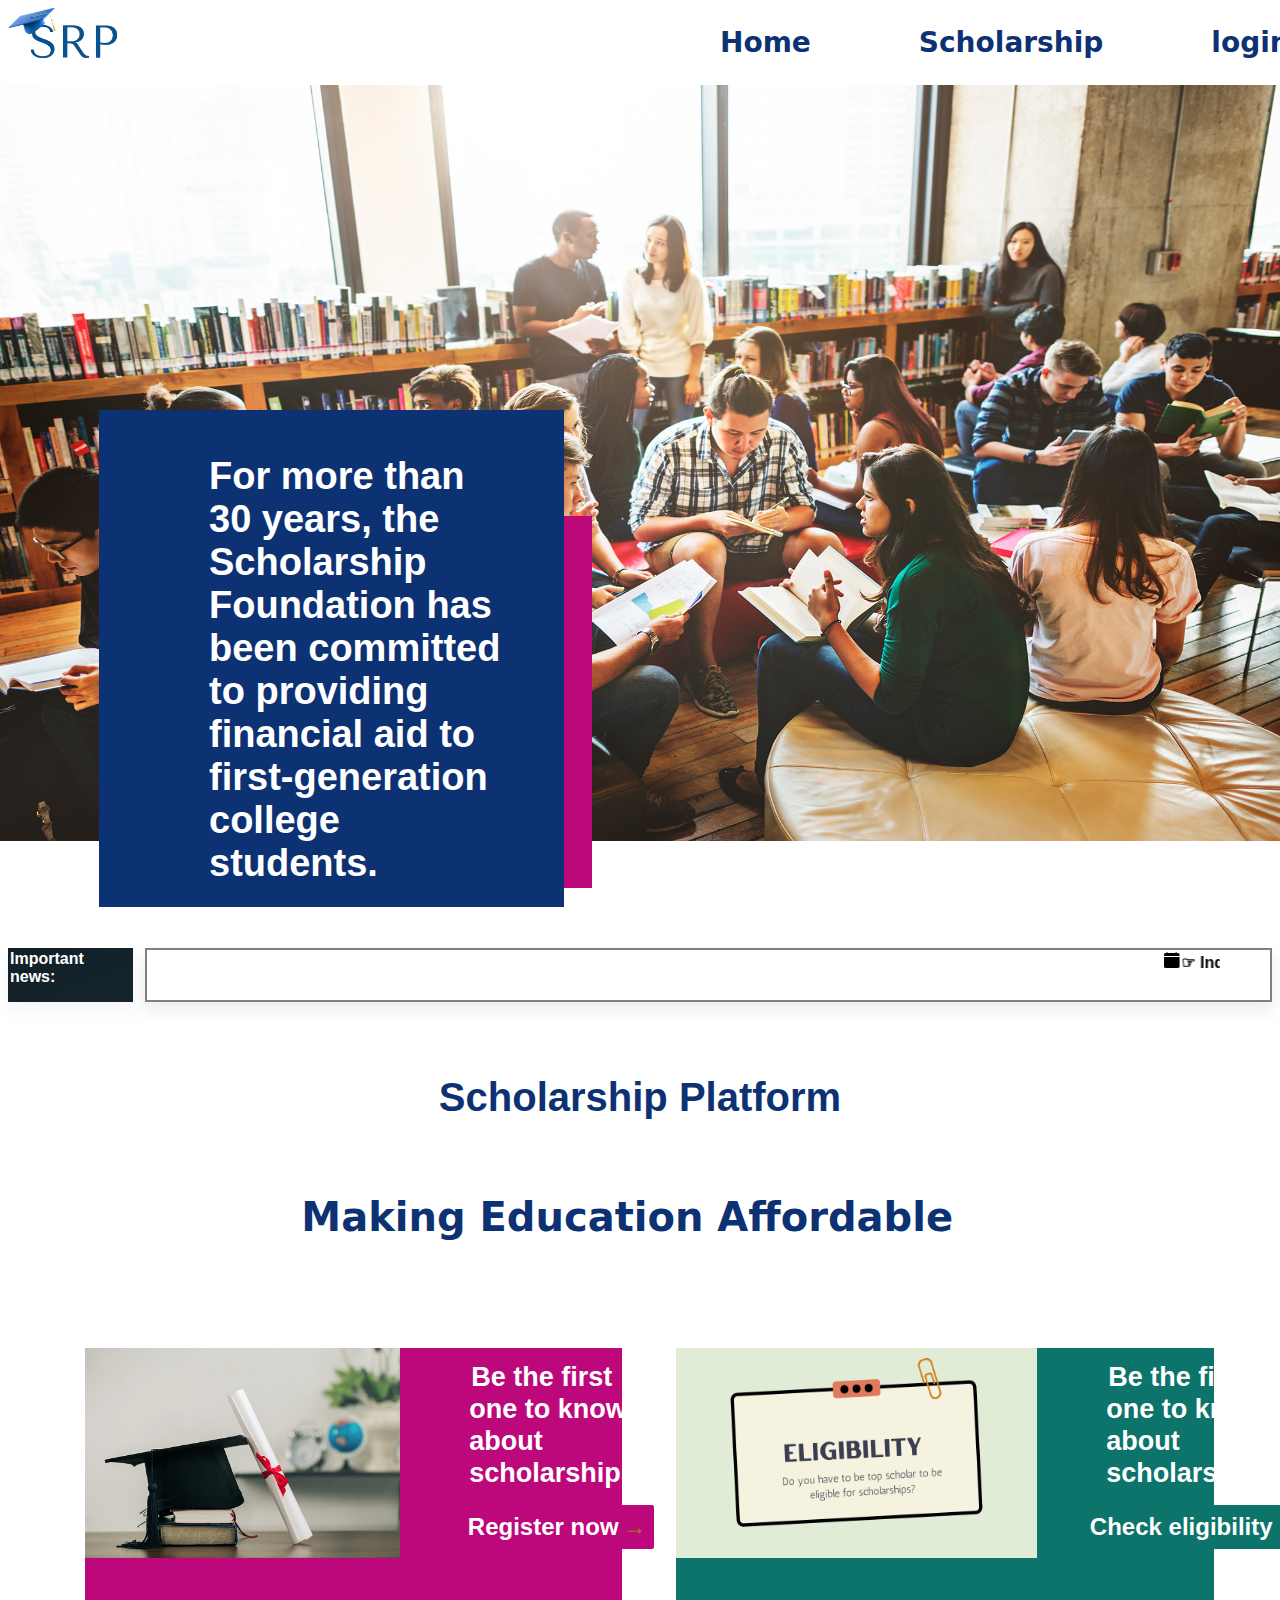
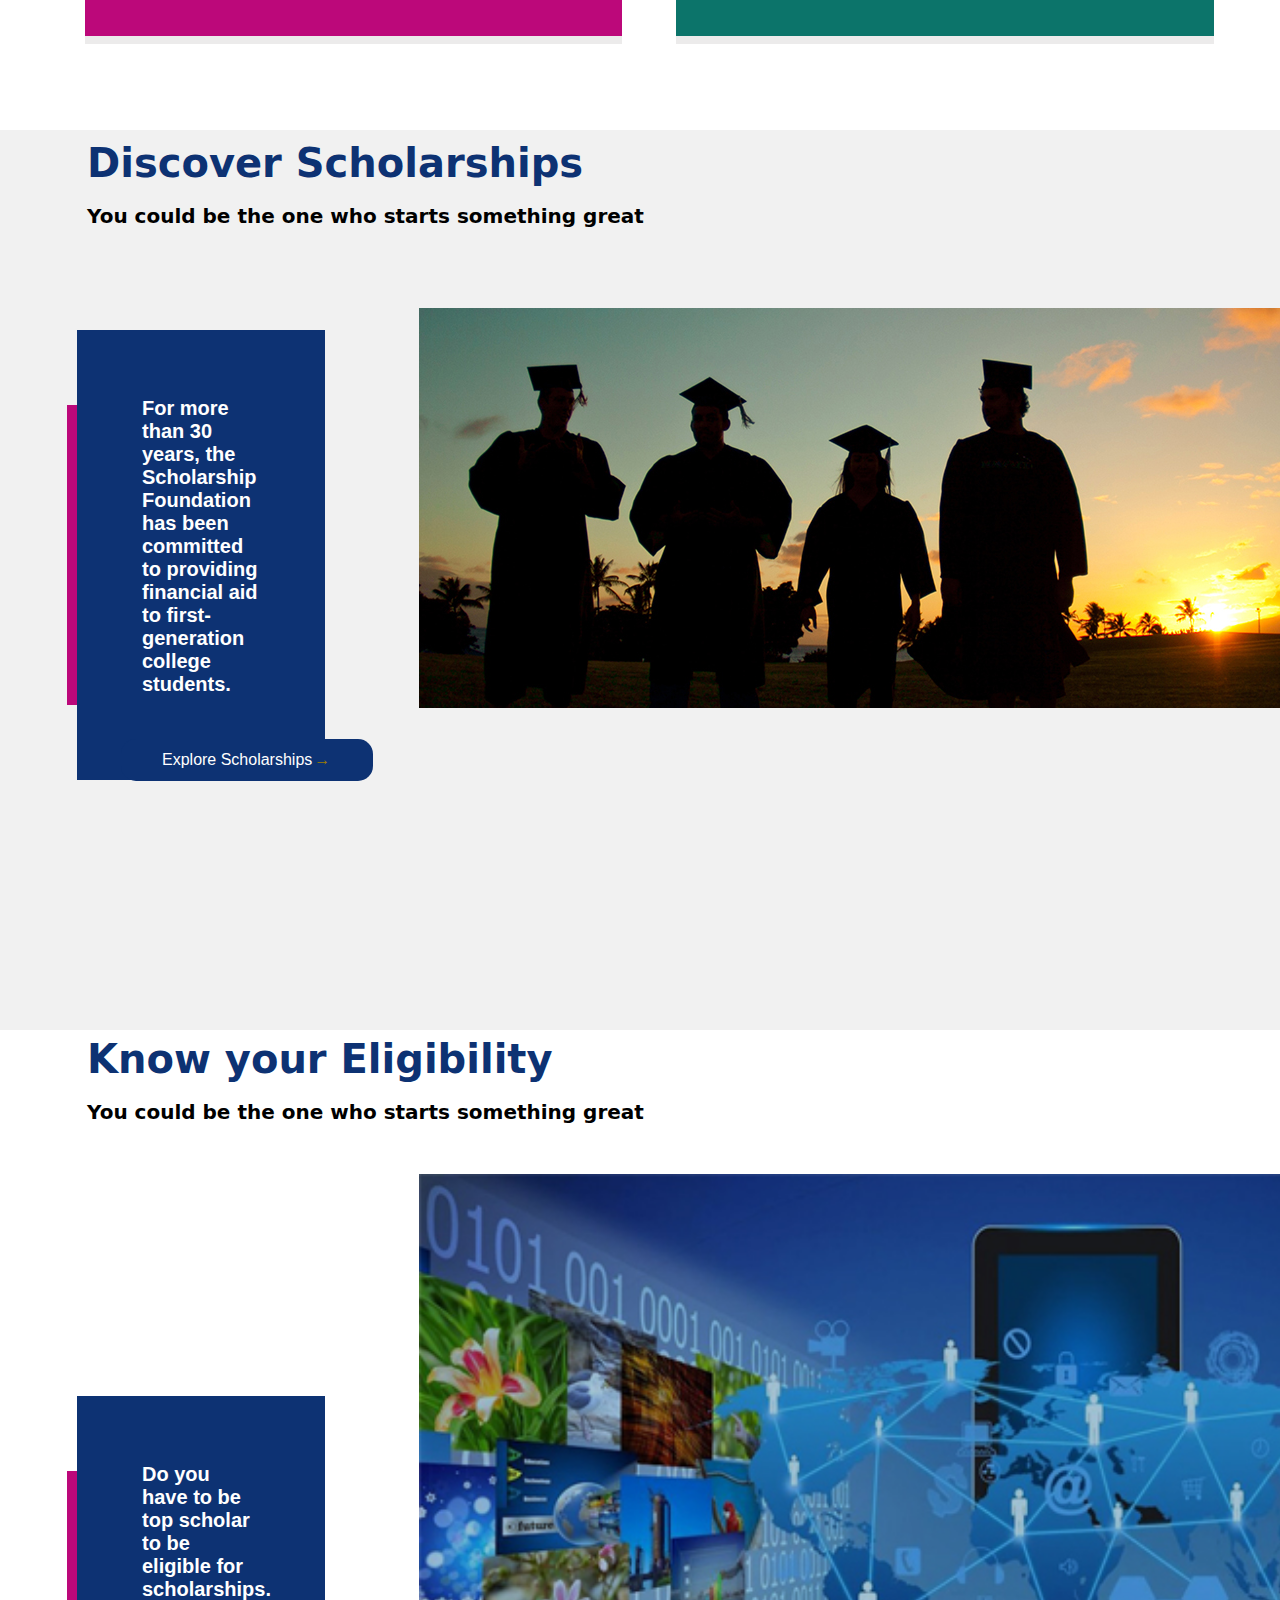
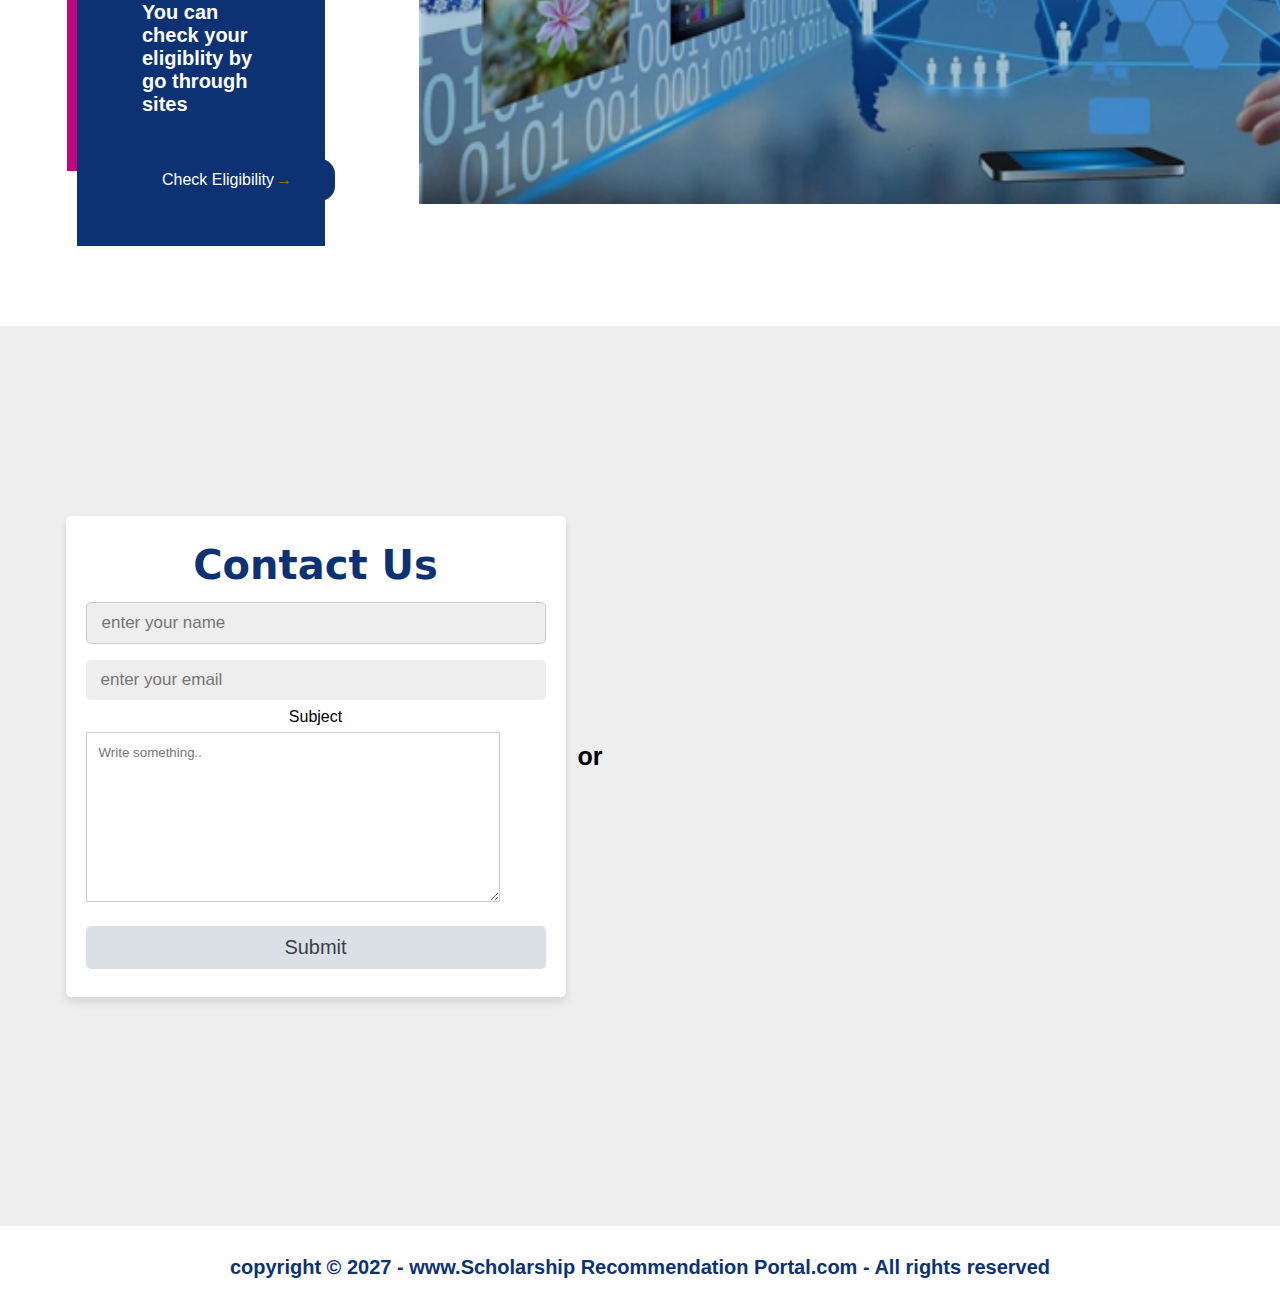
<file: index.html>
<!DOCTYPE html>
<html lang="en">
<head>
    <meta charset="UTF-8">
    <meta http-equiv="X-UA-Compatible" content="IE=edge">
    <meta name="viewport" content="width=device-width, initial-scale=1.0">
    <link rel="Stylesheet" href="menu page.css">
    <title>Scholarship Recommendation Portal.com</title>
</head>
<body>
   <!-- <div class="alert">
    <p id="blink" class="blink"><blink>
      <center><b>Important Alerts</b></center></blink>
  </p> -->

    
  <!-- <script>
      var blink = document.getElementById('blink');

      setInterval(function () {
          blink.style.opacity = 
          (blink.style.opacity == 0 ? 1 : 0);
      }, 1000); 
  </script> <marquee>
    <span class="close00" onclick="this.parentElement.style.display='none';">&times;</span> 
   
  </div></marquee>  -->
<nav class="navbar">
    <div class="logo">
      <img src="logomain.png"alt="logo"><p class="heading"></p></div>
    <ul class="navlist hide" id="Hide">
        <!-- <a href="javascript:void(0)" class="closebtn" onclick="closeNav()">&times;</a> -->
            <li><a class="ss" href="index.html"><h1 class="head">Home</h1></a>
            <li><div class="dropdown">
                <button class="dropbtn"><h1 class="head">Scholarship</h1> </button>
                <div class="dropdown-content">
                  <a href="scholarship.html">All Scholarships</a>
                  <a href="scholarship.html">Categories</a>
                  <a href="scholarship.html">National</a>
                  <a href="scholarship.html">Current class</a>
                  <a href="scholarship.html">International</a>
                  <a href="scholarship.html">Government</a>
                </div>
              </div> </li>
              <li><div class="dropdown">
                <button class="dropbtn"> <h1 class="head">login</h1></button>
                <div class="dropdown-content">
                  <a href="user page.html">User</a>
                  <a href="admin page.html">Admin</a>
                </div>
              </div> </li>
            <li><a href="Article.html"><h1 class="head">Article</h1></a></li>
            <!-- <li><a href="#Q&A">Q&A</a></li>  -->
            
            <!-- <li><a href="#Register">Register</a></li> -->
        </ul>
    </ul>
    <div id="myNav" class="overlay">
      
      <a href="javascript:void(0)" class="closebtn" onclick="closeNav()">&times;</a>
      <div class="overlay-content">
        <div class="logo1"><img src="logo.png"alt="logo">Education Grant Portal</div>
          <a class="ss" href="index.html"><h1 class="head">Home</h1></a>
          <a href="scholarship.html"><h1 class="head">All Scholarships</h1></a>
          <!-- <div class="dropdown">
                <button class="dropbtn">Scholarship </button>
                <div class="dropdown-content">
                  <a href="redirect">All Scholarships</a>
                  <a href="#">Categories</a>
                  <a href="#">State</a>
                  <a href="#">Current class</a>
                  <a href="#">International</a>
                  <a href="#">Government</a>
                </div>  -->
          <a href="register.html"><h1 class="head">Register</h1></a></li>
            <a href="login form.html"><h1 class="head">Login</h1></a>
            <a href="Article.html"><h1 class="head">Article</h1></a>
          </div>  
      </div>
    </div>
    <span class="span" style="font-size:30px;cursor:pointer" onclick="openNav()">&#9776; </span>
    
    <script>
    function openNav() {
      document.getElementById("myNav").style.display = "block";
      document.getElementById("mar").style.display = "none";
      document.getElementById("mar").style.height = "0px";
      document.getElementById("exp").style.display = "none";
      document.getElementById("scholar").style.display = "none";
      document.getElementById("con").style.display = "none";
      document.getElementById("for").style.display = "none";
      document.getElementById("las").style.display = "none";
      document.getElementById("cd").style.display = "none";
      
    }
    
    function closeNav() {
      document.getElementById("myNav").style.display = "none";
      document.getElementById("mar").style.display = "block";
      document.getElementById("exp").style.display = "block";
      document.getElementById("scholar").style.display = "block";
      document.getElementById("con").style.display = "block";
      document.getElementById("for").style.display = "block";
      document.getElementById("las").style.display = "block";
      document.getElementById("cd").style.display = "block";
    }
    </script>
</nav>

<section class="section">
<div class="maindes">

    <img class="mySlides" id="changer1" src="Homepage-banner-extra-large.jpg" style="width:100%"></div>
    <!-- <img class="mySlides" id="changer3" src="changer3.jpg" style="width:100%"> 
    <img class="mySlides" id="changer2" src="Scholarship.jpg" style="width:100%">
    <img class="mySlides" id="changer2" src="maxresdefault.jpg" style="width:100%"> -->

  <!-- <script>
    var myIndex = 0;
    open();
    function open() {
      var i;
      var x = document.getElementsByClassName("mySlides");
      for (i = 0; i < x.length; i++) {
         x[i].style.display = "none";
      }
      myIndex++;
      if (myIndex > x.length) {myIndex = 1}
      x[myIndex-1].style.display = "block";
      setTimeout(open, 3000);
    }
    </script> -->
    <div class="md">
    <div class="design">
      <div class="designin">
        <p class="para001"><br><h3>For more than 30 years, the  Scholarship Foundation has been committed to providing financial aid to first-generation college students.</h3>
      </div>
    </div>
    </div>
  </section>
    <article class="imp" id="ip" >
     
        <div class="news"><b>Important news:</b> </div>
        <div class="notice"><marquee id="mar" class="marque" width="100%" direction="left" height="100px">
          <svg xmlns="http://www.w3.org/2000/svg" width="16" height="16" fill="currentColor" class="bi bi-calendar-fill" viewBox="0 0 16 16">
            <path d="M3.5 0a.5.5 0 0 1 .5.5V1h8V.5a.5.5 0 0 1 1 0V1h1a2 2 0 0 1 2 2v11a2 2 0 0 1-2 2H2a2 2 0 0 1-2-2V5h16V4H0V3a2 2 0 0 1 2-2h1V.5a.5.5 0 0 1 .5-.5z"/>
          </svg><b class="mar">☞&nbsp;India Smiling Foundational Scholarship & Mentorship Programme <a href="https://www.colgate.com/en-in/smile-karo-aur-shuru-ho-jao/foundation-scholarship"><blink>click here</blink></a> <b>☞&nbsp;Here's your last chance to get your MBA and Engineering expenses covered with Ericsson Empowering Girl Scholarship Program 2022. Applications closing soon!!
            ☞&nbsp;Application deadline extended! HDFC Badhte Kadam Scholarship 2022-23 - Open for students of Class 11-12 | Undergraduate courses (general and professional) | competitive exam coaching
           </b></b></marquee></div>
    </article>
<section class="scholarship" id="scholar">
        <b class="txt1"><center><h1><b>Scholarship Platform</b></h1></center></b>
        <h3 class="edu"><Center><b><h1>Making Education Affordable</h1></b></Center></h3>
        <div class="join">
        <div class="scho1">
          <img class="image" id="c" src="register.jpg">
            <p class="txt"><b>Be the first one to know about scholarships</b></p>
            <div class="Button">
                <button type="button" class="btn" id="BTN" onclick="open1()"><a href="registration.html" class="reg"><b>Register now</b><b class="arrow">→</b></a></button>
<script>
  function open1(){
    document.getElementById("BTN").innerHTML=<a href="registration.html"></a>;
  }
  
</script>
        </div>
     </div>    
     <div class="scho2">
      <img class="image1" id="c" src="eligibility.png">
        <p class="txt00"><b>Be the first one to know about scholarships</b></p>
        <div class="Button00">
            <button type="button" class="btn00" id="BTN" onclick="open2()"><a href="registration.html" class="reg"><b>Check eligibility</b><b class="arrow">→</b></a></button>
<script>
function open2(){
document.getElementById("BTN").innerHTML=<a href="registration.html"></a>;
}

</script>
</div>
    </div>
 </div>  
</section> 
<section class="explore" id="exp">
  <h2>Discover Scholarships</h2>
  <h5>You could be the one who starts something great</h5>
  <div class="main">
    <div class="exp-con">
      <img class="image0" id="c" src="system-scholarships.jpg">
      <div class="extra">
      <div class="expcon0">
      <p class="para"><br><h4>For more than 30 years, the  Scholarship Foundation has been committed to providing financial aid to first-generation college students.</h4>
      <div class="but"><button class="btn2"id="BTN1" onclick="link()" ><a href="scholarship.html" >Explore Scholarships<b class="arrow">→</b></a></button></div></p>
      <script>
        function link(){
          document.getElementById("BTN1").innerHTML=<a href="scholarship.html"></a>;
        }
        
      </script> </div>
      <!-- <div class="flip">
        <img src="img/maxresdefault.jpg" alt="Avatar" class="image">
      </div> -->
    </div>
  </div>
</div>
</section> 

<section class="explore0" id="exp">
  <h2>Know your Eligibility</h2>
  <h5>You could be the one who starts something great</h5>
  <div class="main0">
    <div class="exp-con0">
      <img class="image0012" id="c" src="internships213.jpg" >
      <div class="extra0">
      <div class="expcon00">
      <p class="para0"><br><h4>Do you have to be top scholar to be eligible for scholarships. You can check your eligiblity by go through sites</h4>
      <div class="but0"><button class="btn20"id="BTN10" onclick="link()" ><a href="scholarship.html" >Check Eligibility<b class="arrow">→</b></a></button></div></p>
      <script>
        function link(){
          document.getElementById("BTN10").innerHTML=<a href=""></a>;
        }
        
      </script> 
      <!-- <div class="flip">
        <img src="img/maxresdefault.jpg" alt="Avatar" class="image">
      </div> -->
    </div></div>
  </div>
</div>
</section> 
<section class="end">
  <link rel="Stylesheet" href="style.css">
  <div class="form-container" id="for">

    <form >
       <h1>Contact Us</h1>
       <input type="text" name="name" required placeholder="enter your name">
       <input type="email" name="email" required placeholder="enter your email">
       <!-- <select name="user_type">
          <option value="user">user</option>
          <option value="admin">admin</option>
       </select> -->
       <label for="subject">Subject</label>
                  <textarea id="subject" name="subject" placeholder="Write something.." style="height:170px"></textarea>
       <input type="submit" name="submit" value="Submit" class="form-btn" id="Stu" onclick="submit()">
       <script>
           function submit(){
          alert("Thank You");
        }
        
       </script>
    </form>
    <center class="or"><b>or</b></center>
    <iframe class="map" src="https://www.google.com/maps/embed?pb=!1m18!1m12!1m3!1d3673.3877873716106!2d76.04000401476843!3d22.972763384978315!2m3!1f0!2f0!3f0!3m2!1i1024!2i768!4f13.1!3m3!1m2!1s0x39631796781f9435%3A0x202e9f5e18f31d1e!2sShiv%20Shakti%20Park!5e0!3m2!1sen!2sin!4v1665299919062!5m2!1sen!2sin" width="600" height="450" style="border:0;" allowfullscreen="" loading="lazy" referrerpolicy="no-referrer-when-downgrade"></iframe>
 
 </div>
</section>
<section>
<footer class="last" id="las">
  <p class="Footer">
      copyright &copy; 2027 - www.Scholarship Recommendation Portal.com - All rights reserved
  </p>
</footer>
</section>
<script class="script">
  alert(" #Important alerts:\n☞Here's your last chance to get your MBA and Engineering expenses covered with Ericsson Empowering Girl Scholarship Program 2022.Applications closing soon!!\n☞ Application deadline extended! HDFC Badhte Kadam Scholarship 2022-23 - Open for students of Class 11-12 | Undergraduate courses (general and professional) | competitive exam coaching")
</script>
</body>
</html>
</file>
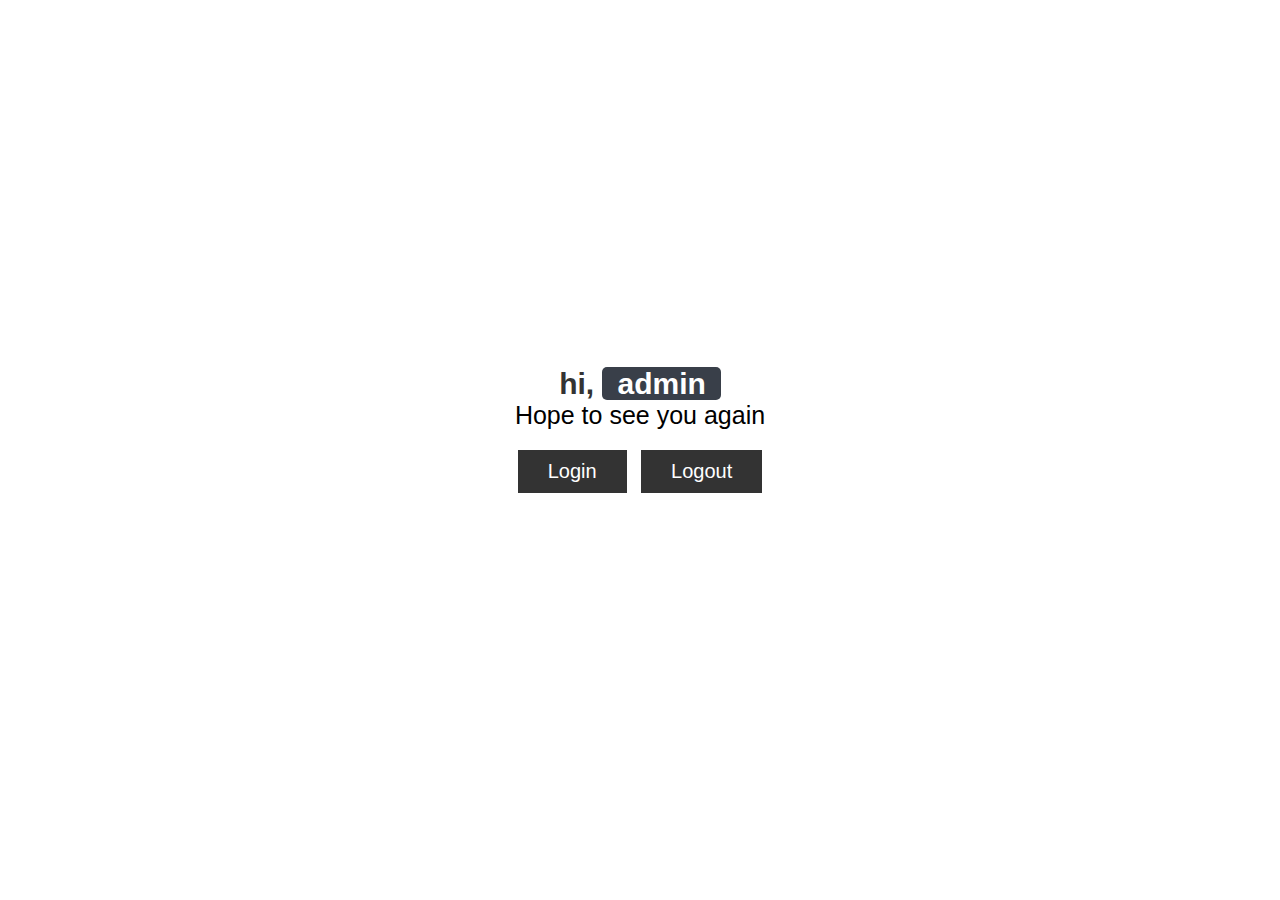
<file: Admin logout.html>
<!DOCTYPE html>
<html lang="en">
<head>
   <meta charset="UTF-8">
   <meta http-equiv="X-UA-Compatible" content="IE=edge">
   <meta name="viewport" content="width=device-width, initial-scale=1.0">
   <title>admin page</title>

   <!-- custom css file link  -->
   <link rel="stylesheet" href="style.css">

</head>
<body>
   
<div class="container">

   <div class="content">
      <h3>hi, <span>admin</span></h3>
      <h1> <span></h1>
      <p>Hope to see you again</p>
      <a href="login form.html" class="btn">login</a>
      <!-- <a href="register.html" class="btn">register</a> -->
      <a href="index.html" class="btn">logout</a>
   </div>

</div>

</body>
</html>
</file>
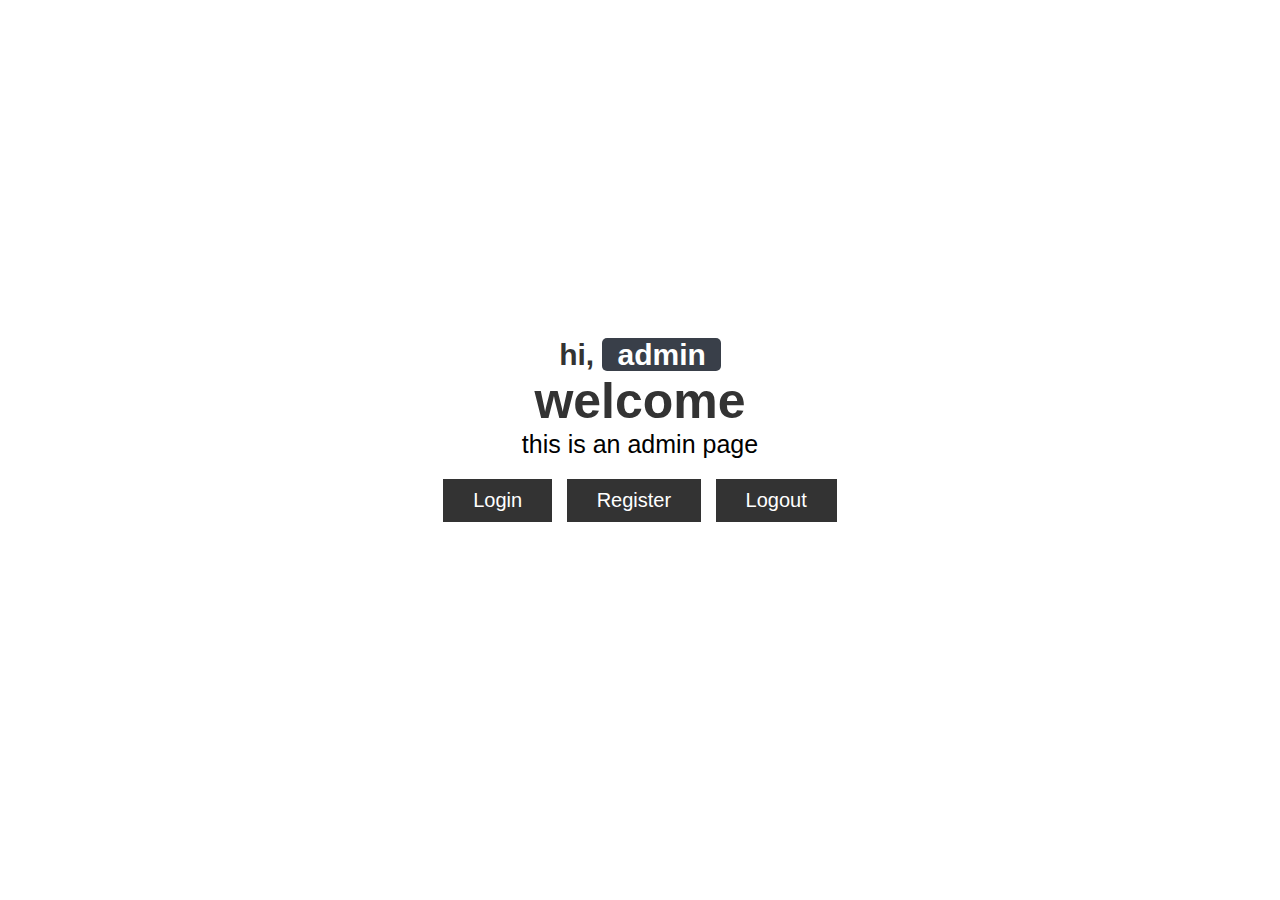
<file: admin page.html>
<!DOCTYPE html>
<html lang="en">
<head>
   <meta charset="UTF-8">
   <meta http-equiv="X-UA-Compatible" content="IE=edge">
   <meta name="viewport" content="width=device-width, initial-scale=1.0">
   <title>admin page</title>

   <!-- custom css file link  -->
   <link rel="stylesheet" href="style.css">

</head>
<body>
   
<div class="container">

   <div class="content">
      <h3>hi, <span>admin</span></h3>
      <h1>welcome <span></h1>
      <p>this is an admin page</p>
      <a href="login form.html" class="btn">login</a>
      <a href="registration.html" class="btn">register</a>
      <a href="logout.php" class="btn">logout</a>
   </div>

</div>

</body>
</html>
</file>
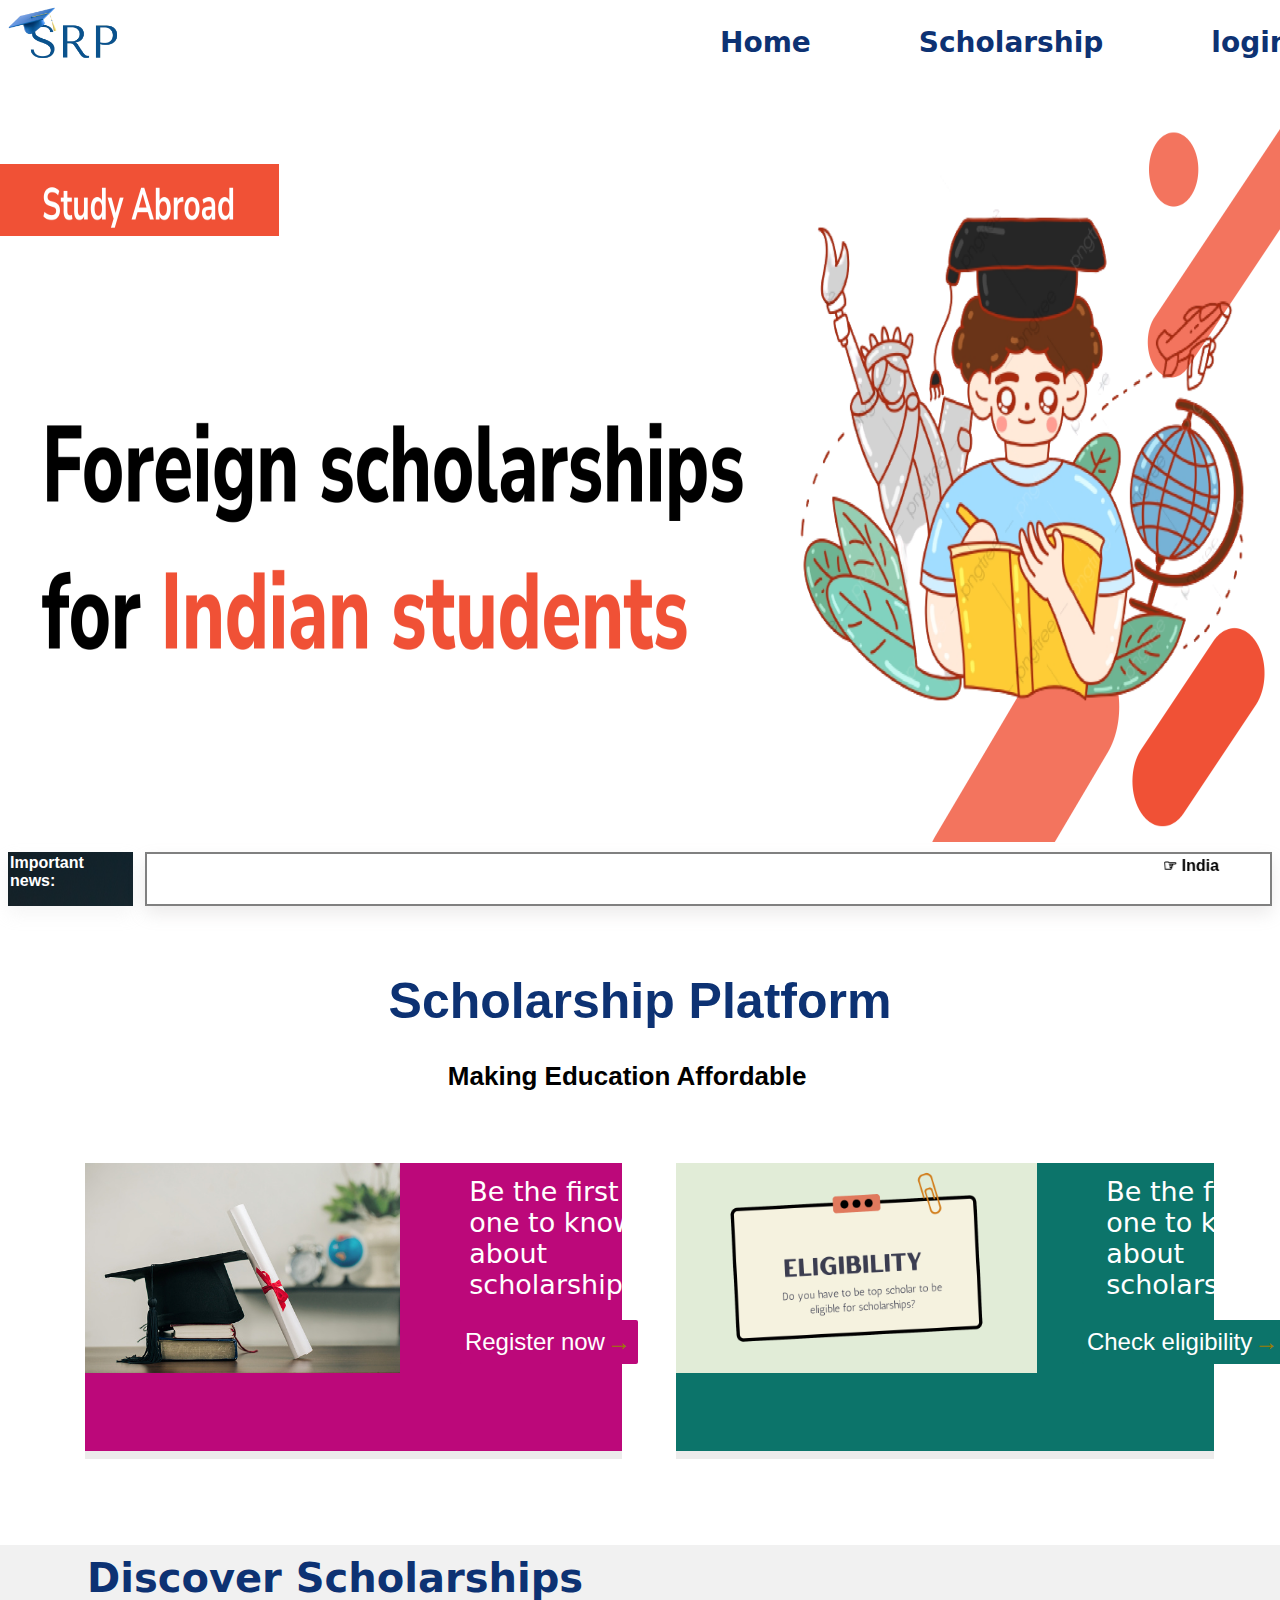
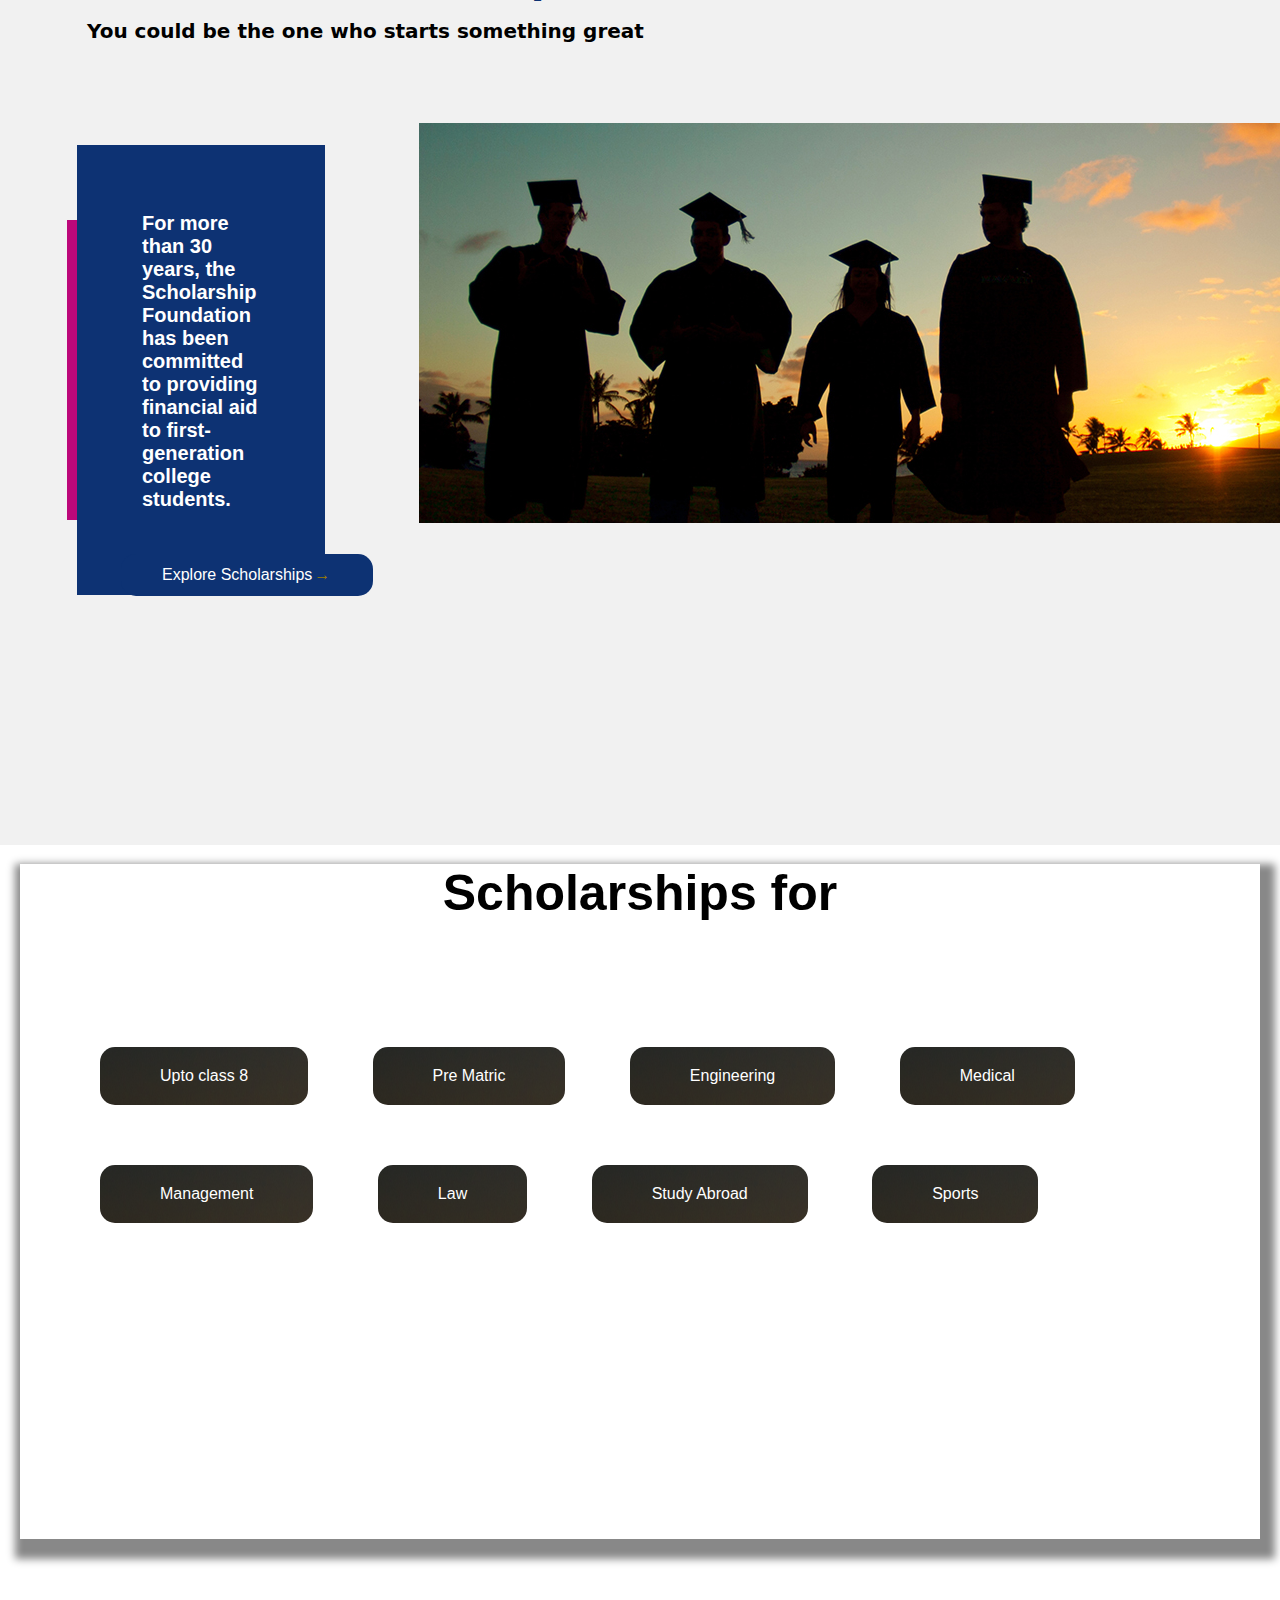
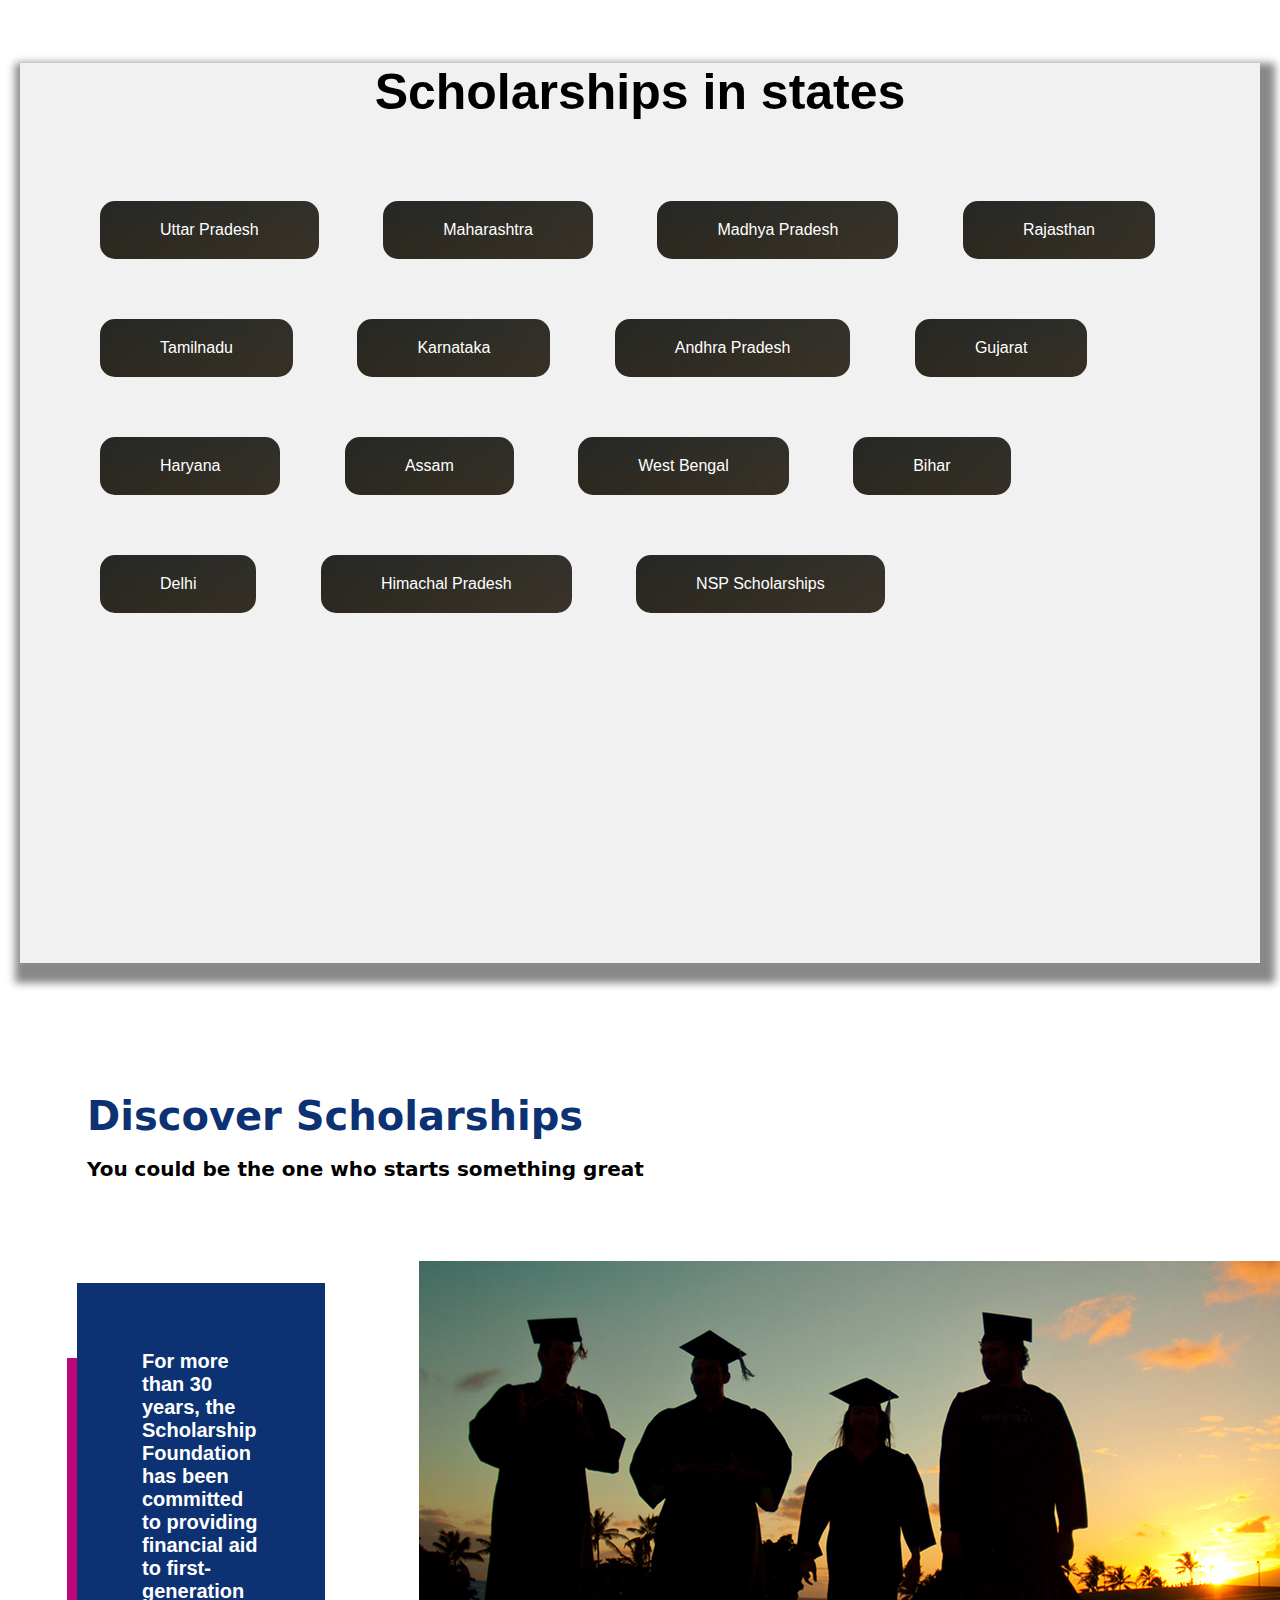
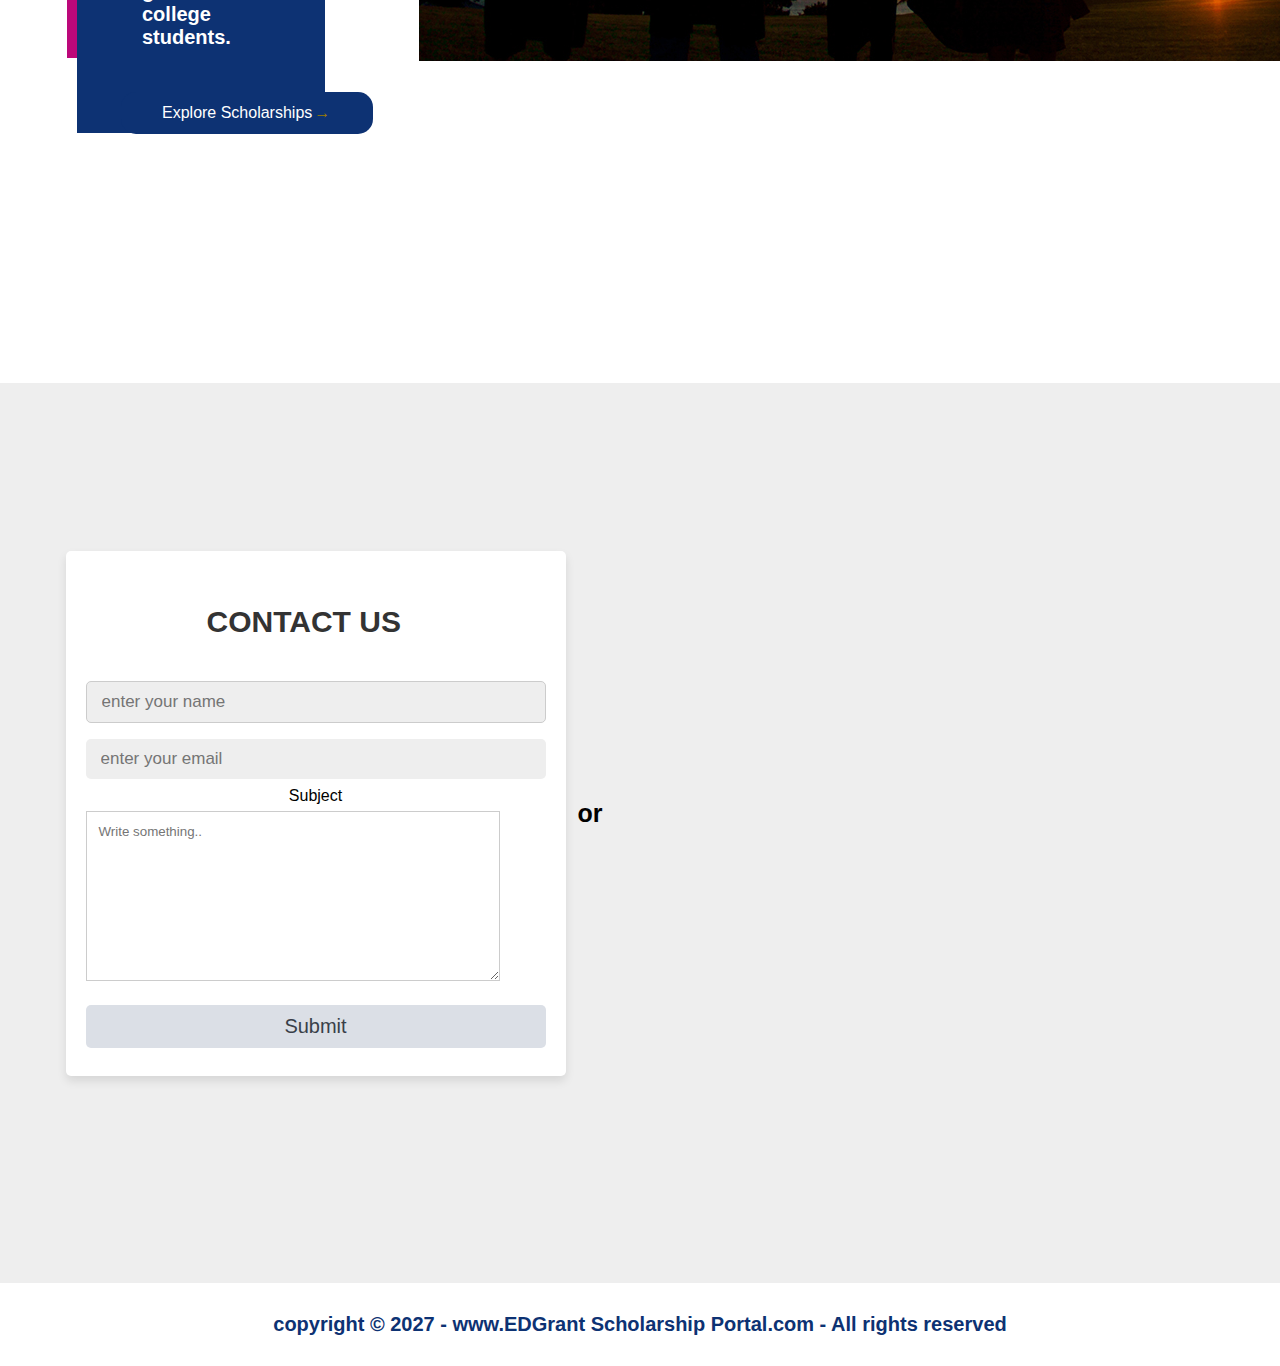
<file: Admin Screen.html>
<!DOCTYPE html>
<html lang="en">
<head>
    <meta charset="UTF-8">
    <meta http-equiv="X-UA-Compatible" content="IE=edge">
    <meta name="viewport" content="width=device-width, initial-scale=1.0">
    <link rel="Stylesheet" href="menu page.css">
    <title>Education Grant Scholarship Recommendation Portal</title>
</head>
<body>
<nav class="navbar">
    <div class="logo">
      <img src="logomain.png"alt="logo"><p class="heading"></p></div>
    <ul class="navlist hide" id="Hide">
        <!-- <a href="javascript:void(0)" class="closebtn" onclick="closeNav()">&times;</a> -->
            <li><a class="ss" href="index.html"><h1 class="head">Home</h1></a>
            <li><div class="dropdown">
                <button class="dropbtn"><h1 class="head">Scholarship</h1> </button>
                <div class="dropdown-content">
                  <a href="scholarship.html">All Scholarships</a>
                  <a href="scholarship.html">Categories</a>
                  <a href="scholarship.html">National</a>
                  <a href="scholarship.html">Current class</a>
                  <a href="scholarship.html">International</a>
                  <a href="scholarship.html">Government</a>
                </div>
              </div> </li>
              <li><div class="dropdown">
                <button class="dropbtn"> <h1 class="head">login</h1></button>
                <div class="dropdown-content">
                  <a href="user page.html">User</a>
                  <a href="admin page.html">Admin</a>
                </div>
              </div> </li>
            <li><a href="Article.html"><h1 class="head">Article</h1></a></li>
            <!-- <li><a href="#Q&A">Q&A</a></li>  -->
            
            <!-- <li><a href="#Register">Register</a></li> -->
        </ul>
    </ul>
    <div id="myNav" class="overlay">
      
      <a href="javascript:void(0)" class="closebtn" onclick="closeNav()">&times;</a>
      <div class="overlay-content">
        <div class="logo1"><img src="logo.png"alt="logo">Education Grant Portal</div>
          <a class="ss" href="index.html"><h1 class="head">Home</h1></a>
          <a href="scholarship.html"><h1 class="head">All Scholarships</h1></a>
          <!-- <div class="dropdown">
                <button class="dropbtn">Scholarship </button>
                <div class="dropdown-content">
                  <a href="redirect">All Scholarships</a>
                  <a href="#">Categories</a>
                  <a href="#">State</a>
                  <a href="#">Current class</a>
                  <a href="#">International</a>
                  <a href="#">Government</a>
                </div>  -->
          <a href="register.html"><h1 class="head">Register</h1></a></li>
            <a href="login form.html"><h1 class="head">Login</h1></a>
            <a href="Article.html"><h1 class="head">Article</h1></a>
            
          </div>  
      </div>
    </div>
    <span class="span" style="font-size:30px;cursor:pointer" onclick="openNav()">&#9776; </span>
    
    <script>
    function openNav() {
      document.getElementById("myNav").style.display = "block";
      document.getElementById("mar").style.display = "none";
      document.getElementById("mar").style.height = "0px";
      document.getElementById("exp").style.display = "none";
      document.getElementById("scholar").style.display = "none";
      document.getElementById("con").style.display = "none";
      document.getElementById("for").style.display = "none";
      document.getElementById("las").style.display = "none";
      document.getElementById("cd").style.display = "none";
      
    }
    
    function closeNav() {
      document.getElementById("myNav").style.display = "none";
      document.getElementById("mar").style.display = "block";
      document.getElementById("exp").style.display = "block";
      document.getElementById("scholar").style.display = "block";
      document.getElementById("con").style.display = "block";
      document.getElementById("for").style.display = "block";
      document.getElementById("las").style.display = "block";
      document.getElementById("cd").style.display = "block";
    }
    </script>
</nav>
<section class="slide" >
    <img class="mySlides" id="changer1" src="slider.png" style="width:100%">
    <img class="mySlides" id="changer3" src="changer3.jpg" style="width:100%"> 
    <img class="mySlides" id="changer2" src="Scholarship.jpg" style="width:100%">
    <img class="mySlides" id="changer2" src="maxresdefault.jpg" style="width:100%">
</section>
  <script>
    var myIndex = 0;
    open();
    function open() {
      var i;
      var x = document.getElementsByClassName("mySlides");
      for (i = 0; i < x.length; i++) {
         x[i].style.display = "none";
      }
      myIndex++;
      if (myIndex > x.length) {myIndex = 1}
      x[myIndex-1].style.display = "block";
      setTimeout(open, 3000);
    }
    </script>
    <article class="imp" id="ip" >
     
        <div class="news"><b>Important news:</b> </div>
        <div class="notice"><marquee id="mar" class="marque" width="100%" direction="left" height="100px"><b class="mar">☞&nbsp;India Smiling Foundational Scholarship & Mentorship Programme <a href="https://www.colgate.com/en-in/smile-karo-aur-shuru-ho-jao/foundation-scholarship"><blink>click here</blink></a></b></marquee></div>
    </article>
<section class="scholarship" id="scholar">
        <b class="txt1"><center>Scholarship Platform</center></b>
        <h3 class="edu"><Center>Making Education Affordable</Center></h3>
        <div class="join">
        <div class="scho1">
          <img class="image" id="c" src="register.jpg">
            <p class="txt">Be the first one to know about scholarships</p>
            <div class="Button">
                <button type="button" class="btn" id="BTN" onclick="open()"><a href="register.html" class="reg">Register now<b class="arrow">→</b></a></button>
<script>
  function open(){
    document.getElementById("BTN").innerHTML=<a href="register.html"></a>;
  }
  
</script>
        </div>
     </div>    
     <div class="scho2">
      <img class="image1" id="c" src="eligibility.png">
        <p class="txt00">Be the first one to know about scholarships</p>
        <div class="Button00">
            <button type="button" class="btn00" id="BTN" onclick="open()"><a href="" class="reg">Check eligibility<b class="arrow">→</b></a></button>
<script>
function open(){
document.getElementById("BTN").innerHTML=<a href="register.html"></a>;
}

</script>
</div>
    </div>
 </div>  
</section> 
<section class="explore" id="exp">
  <h2>Discover Scholarships</h2>
  <h5>You could be the one who starts something great</h5>
  <div class="main">
    <div class="exp-con">
      <img class="image0" id="c" src="system-scholarships.jpg">
      <div class="extra">
      <div class="expcon0">
      <p class="para"><br><h4>For more than 30 years, the  Scholarship Foundation has been committed to providing financial aid to first-generation college students.</h4>
      <div class="but"><button class="btn2"id="BTN1" onclick="link()" ><a href="scholarship.html" >Explore Scholarships<b class="arrow">→</b></a></button></div></p>
      <script>
        function link(){
          document.getElementById("BTN1").innerHTML=<a href="scholarship.html"></a>;
        }
        
      </script> </div>
      <!-- <div class="flip">
        <img src="img/maxresdefault.jpg" alt="Avatar" class="image">
      </div> -->
    </div>
  </div>
</div>
</section> 

<section class="content" id="con">
    <!-- <div class="contentdiv"> -->
        <p class="scholarship-for" id="redirect"><b>Scholarships for</b></p><hr class="underline">
        <hr class="line">
        <div class="different">
            <button class="btn1" id="BTN1" onclick="link()" ><a href="scholarship.html">Upto class 8</a></button>
            <script>
              function link(){
                document.getElementById("BTN1").innerHTML=<a href="scholarship.html"></a>;
              }
              
            </script>
              <button class="btn1" id="BTN1" onclick="link()" ><a href="scholarship.html">Pre Matric</a></button>
              <script>
                function link(){
                  document.getElementById("BTN1").innerHTML=<a href="scholarship.html"></a>;
                }
                
              </script>
                  <button class="btn1" id="BTN1" onclick="link()" ><a href="scholarship.html">Engineering</a></button>
                  <script>
                    function link(){
                      document.getElementById("BTN1").innerHTML=<a href="scholarship.html"></a>;
                    }
                    
                  </script>
                   </script>
                   <button class="btn1" id="BTN1" onclick="link()" ><a href="scholarship.html">Medical</a></button>
                   <script>
                     function link(){
                       document.getElementById("BTN1").innerHTML=<a href="scholarship.html"></a>;
                     }
                     
                   </script>
                    </script>
                    <button class="btn1" id="BTN1" onclick="link()" ><a href="scholarship.html">Management</a></button>
                    <script>
                      function link(){
                        document.getElementById("BTN1").innerHTML=<a href="scholarship.html"></a>;
                      }
                      
                    </script>
                     </script>
                     <button class="btn1" id="BTN1" onclick="link()" ><a href="scholarship.html">Law</a></button>
                     <script>
                       function link(){
                         document.getElementById("BTN1").innerHTML=<a href="scholarship.html"></a>;
                       }
                       
                     </script>
                      </script>
                      <button class="btn1" id="BTN1" onclick="link()" ><a href="scholarship.html">Study Abroad</a></button>
                      <script>
                        function link(){
                          document.getElementById("BTN1").innerHTML=<a href="scholarship.html"></a>;
                        }
                        
                      </script>
                      <button class="btn1" id="BTN1" onclick="link()" ><a href="scholarship.html">Sports</a></button>
                      <script>
                        function link(){
                          document.getElementById("BTN1").innerHTML=<a href="scholarship.html"></a>;
                        }
                        
                      </script>
            
        </div>
    <!-- </div> -->
</section> 
<section class="contentdiv" id="cd">
    <!-- <div class="contentdiv"> -->
        <p class="scholarship-for"><b>Scholarships in states</b></p><hr>
        <div class="different">
            <button class="btn1"id="BTN1" onclick="link()" ><a href="scholarship.html">Uttar Pradesh</a></button>  <script>
              function link(){
                document.getElementById("BTN1").innerHTML=<a href="scholarship.html"></a>;
              }
              
            </script>
            <button class="btn1" id="BTN1" onclick="link()"><a href="scholarship.html">Maharashtra</a></button>
            <script>
              function link(){
                document.getElementById("BTN1").innerHTML=<a href="scholarship.html"></a>;
              }
              
            </script>
            <button class="btn1" id="BTN1" onclick="link()"><a href="scholarship.html">Madhya Pradesh</a></button>
            <script>
              function link(){
                document.getElementById("BTN1").innerHTML=<a href="scholarship.html"></a>;
              }
              
            </script>
            <button class="btn1" id="BTN1" onclick="link()"><a href="scholarship.html">Rajasthan</a></button>
            <script>
              function link(){
                document.getElementById("BTN1").innerHTML=<a href="scholarship.html"></a>;
              }
              
            </script>
            <button class="btn1" id="BTN1" onclick="link()"><a href="scholarship.html">Tamilnadu</a></button>
            <script>
              function link(){
                document.getElementById("BTN1").innerHTML=<a href="scholarship.html"></a>;
              }
              
            </script>
            <button class="btn1" id="BTN1" onclick="link()"><a href="scholarship.html">Karnataka</a></button>
            <script>
              function link(){
                document.getElementById("BTN1").innerHTML=<a href="scholarship.html"></a>;
              }
              
            </script>
            <button class="btn1" id="BTN1" onclick="link()"><a href="scholarship.html">Andhra Pradesh</a></button>
            <script>
              function link(){
                document.getElementById("BTN1").innerHTML=<a href="scholarship.html"></a>;
              }
              
            </script>
            <button class="btn1" id="BTN1" onclick="link()"><a href="scholarship.html">Gujarat</a></button>
            <script>
              function link(){
                document.getElementById("BTN1").innerHTML=<a href="scholarship.html"></a>;
              }
              
            </script>
            <button class="btn1" id="BTN1" onclick="link()"><a href="scholarship.html">Haryana</a></button>
            <script>
              function link(){
                document.getElementById("BTN1").innerHTML=<a href="scholarship.html"></a>;
              }
              
            </script>
            <button class="btn1" id="BTN1" onclick="link()"><a href="scholarship.html">Assam</a></button>
            <script>
              function link(){
                document.getElementById("BTN1").innerHTML=<a href="scholarship.html"></a>;
              }
              
            </script>
            <button class="btn1" id="BTN1" onclick="link()"><a href="scholarship.html">West Bengal</a></button>
            <script>
              function link(){
                document.getElementById("BTN1").innerHTML=<a href="scholarship.html"></a>;
              }
              
            </script>
            <button class="btn1" id="BTN1" onclick="link()"><a href="scholarship.html">Bihar</a></button>
            <script>
              function link(){
                document.getElementById("BTN1").innerHTML=<a href="scholarship.html"></a>;
              }
              
            </script>
            <button class="btn1" id="BTN1" onclick="link()"><a href="scholarship.html">Delhi</a></button>
            <script>
              function link(){
                document.getElementById("BTN1").innerHTML=<a href="scholarship.html"></a>;
              }
              
            </script>
            <button class="btn1" id="BTN1" onclick="link()"><a href="scholarship.html">Himachal Pradesh</a></button>
            <script>
              function link(){
                document.getElementById("BTN1").innerHTML=<a href="scholarship.html"></a>;
              }
              
            </script>
            <button class="btn1" id="BTN1" onclick="link()"><a href="scholarship.html">NSP Scholarships</a></button>
            <script>
              function link(){
                document.getElementById("BTN1").innerHTML=<a href="scholarship.html"></a>;
              }
              
            </script>
            
        </div>
    <!-- </div> -->
</section> 
<section class="explore0" id="exp">
  <h2>Discover Scholarships</h2>
  <h5>You could be the one who starts something great</h5>
  <div class="main0">
    <div class="exp-con0">
      <img class="image00" id="c" src="system-scholarships.jpg">
      <div class="extra0">
      <div class="expcon00">
      <p class="para0"><br><h4>For more than 30 years, the  Scholarship Foundation has been committed to providing financial aid to first-generation college students.</h4>
      <div class="but0"><button class="btn20"id="BTN10" onclick="link()" ><a href="https://www.buddy4study.com/scholarships" >Explore Scholarships<b class="arrow">→</b></a></button></div></p>
      <script>
        function link(){
          document.getElementById("BTN10").innerHTML=<a href=""></a>;
        }
        
      </script> 
      <!-- <div class="flip">
        <img src="img/maxresdefault.jpg" alt="Avatar" class="image">
      </div> -->
    </div></div>
  </div>
</div>
</section> 
<section class="end">
  <link rel="Stylesheet" href="style.css">
  <div class="form-container" id="for">

    <form action="" method="post">
       <h3>Contact Us</h3>
       <input type="text" name="name" required placeholder="enter your name">
       <input type="email" name="email" required placeholder="enter your email">
       <!-- <select name="user_type">
          <option value="user">user</option>
          <option value="admin">admin</option>
       </select> -->
       <label for="subject">Subject</label>
                  <textarea id="subject" name="subject" placeholder="Write something.." style="height:170px"></textarea>
       <input type="submit" name="submit" value="Submit" class="form-btn">
    </form>
    <center class="or"><b>or</b></center>
    <iframe class="map" src="https://www.google.com/maps/embed?pb=!1m18!1m12!1m3!1d3673.3877873716106!2d76.04000401476843!3d22.972763384978315!2m3!1f0!2f0!3f0!3m2!1i1024!2i768!4f13.1!3m3!1m2!1s0x39631796781f9435%3A0x202e9f5e18f31d1e!2sShiv%20Shakti%20Park!5e0!3m2!1sen!2sin!4v1665299919062!5m2!1sen!2sin" width="600" height="450" style="border:0;" allowfullscreen="" loading="lazy" referrerpolicy="no-referrer-when-downgrade"></iframe>
 
 </div>
</section>
<section>
<footer class="last" id="las">
  <p class="Footer">
      copyright &copy; 2027 - www.EDGrant Scholarship Portal.com - All rights reserved
  </p>
</footer>
</section>
</body>
</html>
</file>
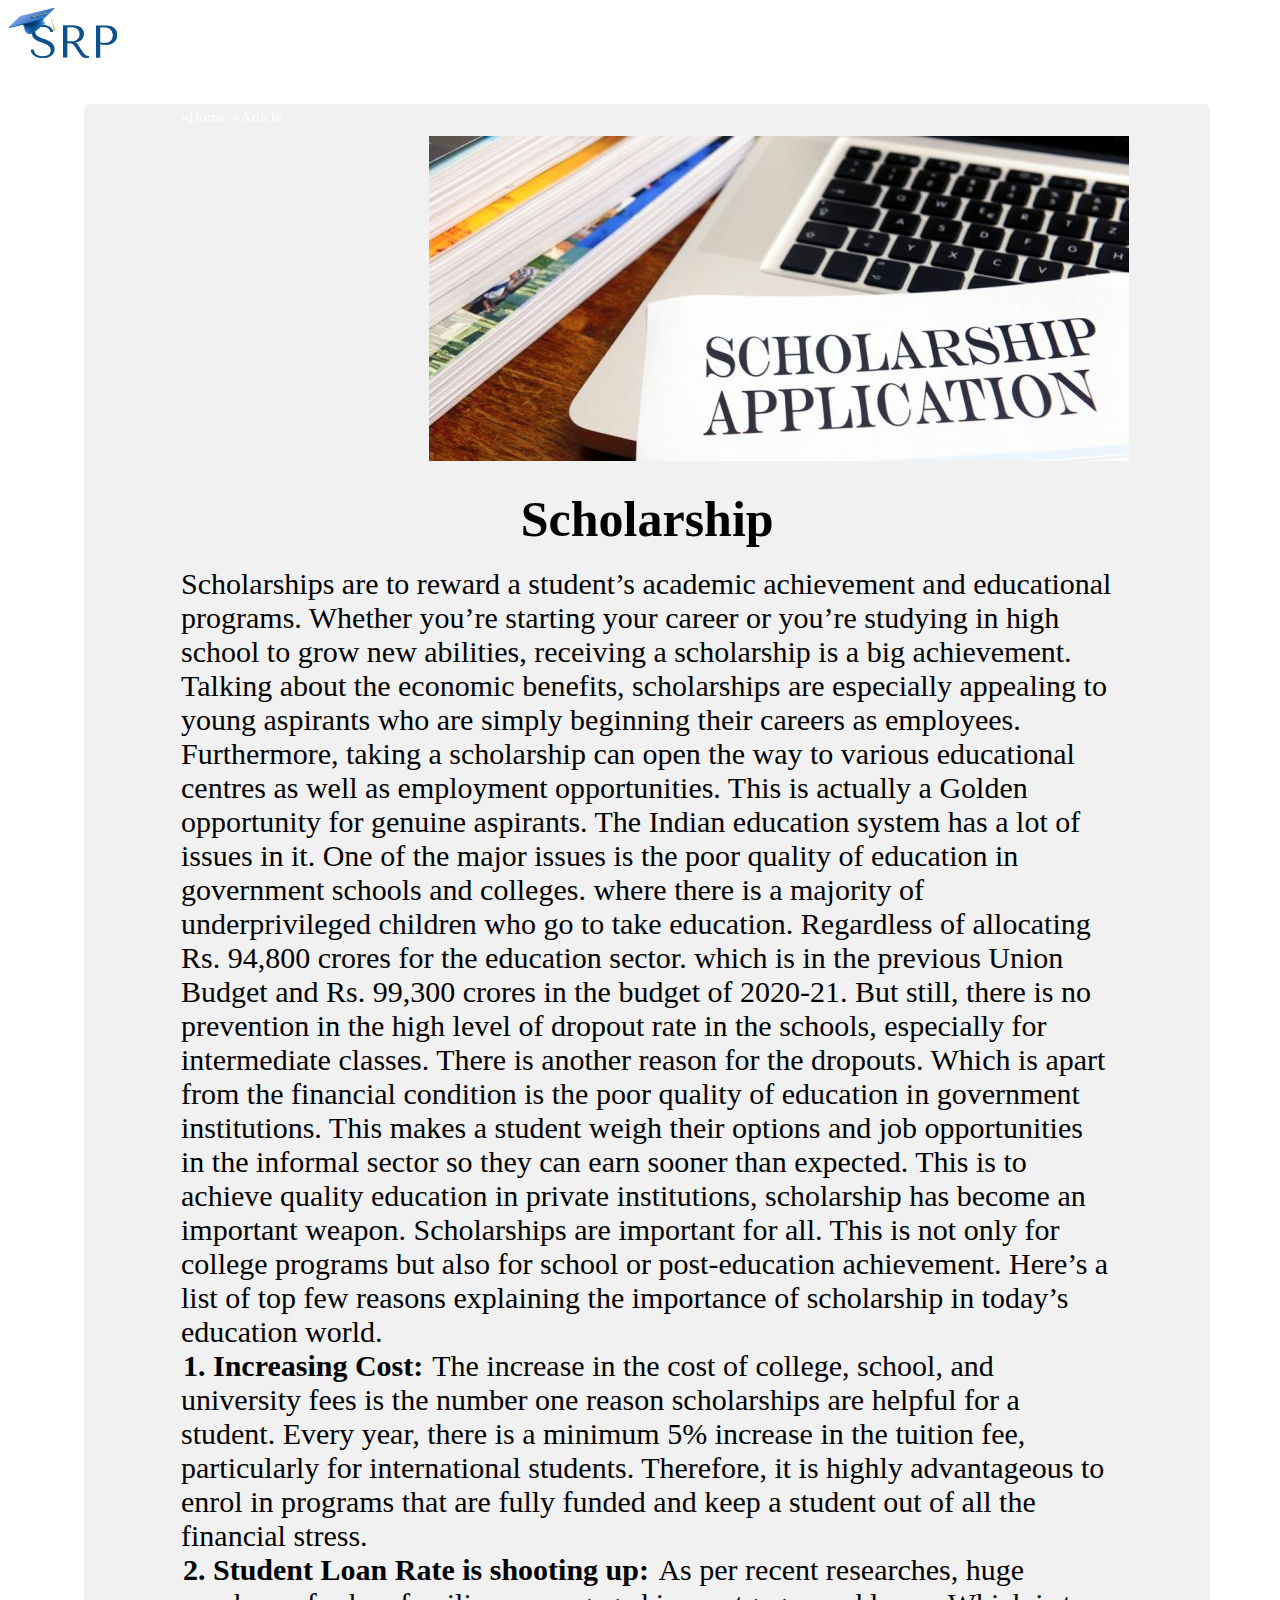
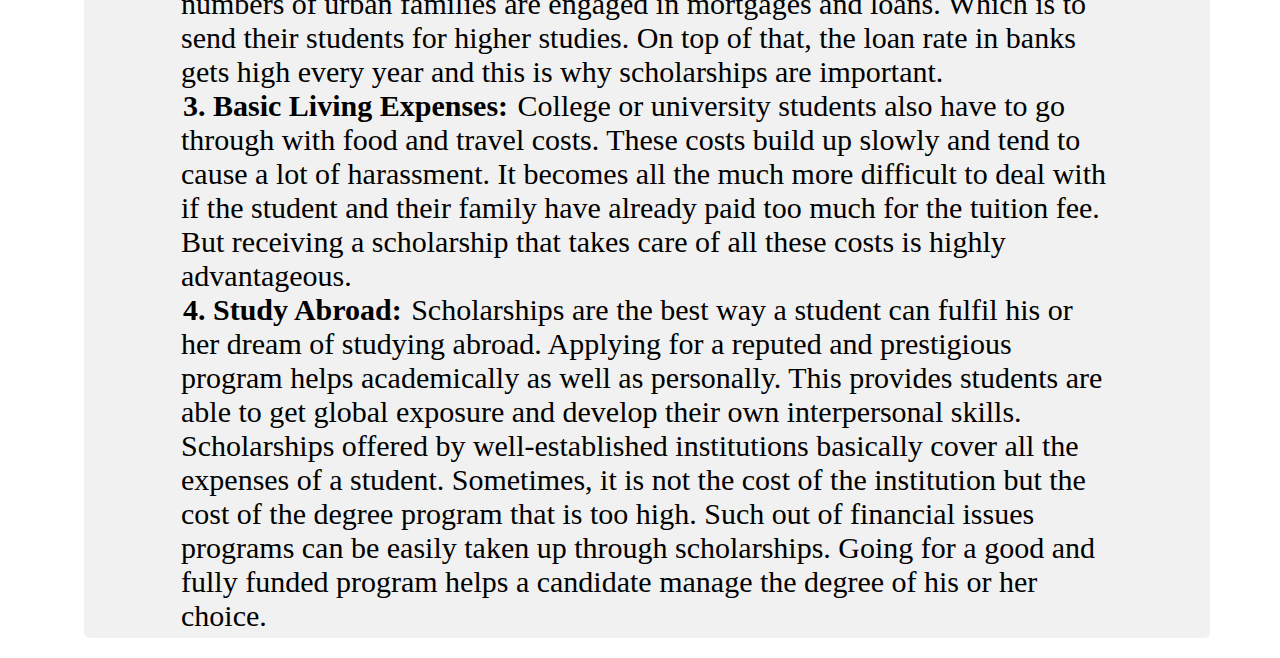
<file: Article.html>
<!DOCTYPE html>
<html lang="en">
<head>
    <meta charset="UTF-8">
    <meta http-equiv="X-UA-Compatible" content="IE=edge">
    <meta name="viewport" content="width=device-width, initial-scale=1.0">
    <link rel="Stylesheet" href="Article.css">
    <link rel="Stylesheet" href="menu page.css">
    <title>Article</title>
</head>
<body>
    <nav class="navbar">
        <div class="logo">
          <img src="logomain.png"alt="logo"><p class="heading"><!--<h1 class="header">Scholarship Recommendation Portal</h1>--></p></div>
        <ul class="navlist hide" id="Hide">
            <!-- <a href="javascript:void(0)" class="closebtn" onclick="closeNav()">&times;</a> -->
                <li><a class="ss" href="index.html">Home</a>
                <li><div class="dropdown">
                    <button class="dropbtn">Scholarship </button>
                    <div class="dropdown-content">
                      <a href="redirect">All Scholarships</a>
                      <a href="#">Categories</a>
                      <a href="#">National</a>
                      <a href="#">Current class</a>
                      <a href="#">International</a>
                      <a href="#">Government</a>
                    </div>
                  </div> </li>
                  <li><div class="dropdown">
                    <button class="dropbtn"> login</button>
                    <div class="dropdown-content">
                      <a href="user page.html">User</a>
                      <a href="admin page.html">Admin</a>
                    </div>
                  </div> </li>
                <li><a href="Article.html">Article</a></li>
                <li><a href="#Q&A">Q&A</a></li> 
                
                <!-- <li><a href="#Register">Register</a></li> -->
            </ul>
        </ul>
        <div id="myNav" class="overlay">
          
          <a href="javascript:void(0)" class="closebtn" onclick="closeNav()">&times;</a>
          <div class="overlay-content">
            <div class="logo1"><img src="logo.png"alt="logo">Education Grant Portal</div>
              <a class="ss" href="index.html">Home</a>
              <a href="search">All Scholarships</a>
              <!-- <div class="dropdown">
                    <button class="dropbtn">Scholarship </button>
                    <div class="dropdown-content">
                      <a href="redirect">All Scholarships</a>
                      <a href="#">Categories</a>
                      <a href="#">State</a>
                      <a href="#">Current class</a>
                      <a href="#">International</a>
                      <a href="#">Government</a>
                    </div>  -->
              <a href="register.html">Register</a></li>
                <a href="login form.html">Login</a>
                <a href="Article.html">Article</a>
                
              </div>  
          </div>
        </div>
        <span class="span" style="font-size:30px;cursor:pointer" onclick="openNav()">&#9776; </span>
        
        <script>
        function openNav() {
          document.getElementById("myNav").style.display = "block";
          document.getElementById("mar").style.display = "none";
          document.getElementById("mar").style.height = "0px";
          document.getElementById("exp").style.display = "none";
          document.getElementById("scholar").style.display = "none";
          document.getElementById("con").style.display = "none";
          document.getElementById("for").style.display = "none";
          document.getElementById("las").style.display = "none";
          document.getElementById("cd").style.display = "none";
          
        }
        
        function closeNav() {
          document.getElementById("myNav").style.display = "none";
          document.getElementById("mar").style.display = "block";
          document.getElementById("exp").style.display = "block";
          document.getElementById("scholar").style.display = "block";
          document.getElementById("con").style.display = "block";
          document.getElementById("for").style.display = "block";
          document.getElementById("las").style.display = "block";
          document.getElementById("cd").style.display = "block";
        }
        </script>
    </nav>
    <section class="Article">
        <div class="show"><a href="index.html">»Home</a>&nbsp;
            <a href="Article.html" class="art">»Article</a></div>
        
    <div class="Articlediv">
        <div class="imgdiv">
            <img class="img4" src="application.jpg" alt="Apple"><br>
        </div>
        <p class="big2"><b>Scholarship</b></p><br>
        <p class="small2">Scholarships are to reward a student’s academic achievement and educational programs. Whether you’re starting your career or you’re studying in high school to grow new abilities, receiving a scholarship is a big achievement. Talking about the economic benefits, scholarships are especially appealing to young aspirants who are simply beginning their careers as employees. Furthermore, taking a scholarship can open the way to various educational centres as well as employment opportunities. This is actually a Golden opportunity for genuine aspirants.

            The Indian education system has a lot of issues in it. One of the major issues is the poor quality of education in government schools and colleges. where there is a majority of underprivileged children who go to take education. Regardless of allocating Rs. 94,800 crores for the education sector. which is in the previous Union Budget and Rs. 99,300 crores in the budget of 2020-21. But still, there is no prevention in the high level of dropout rate in the schools, especially for intermediate classes.
            
            There is another reason for the dropouts. Which is apart from the financial condition is the poor quality of education in government institutions. This makes a student weigh their options and job opportunities in the informal sector so they can earn sooner than expected. This is to achieve quality education in private institutions, scholarship has become an important weapon.
            
            Scholarships are important for all. This is not only for college programs but also for school or post-education achievement.
            
            Here’s a list of top few reasons explaining the importance of scholarship in today’s education world.<br>
            
            <b>1. Increasing Cost:</b> The increase in the cost of college, school, and university fees is the number one reason scholarships are helpful for a student. Every year, there is a minimum  5% increase in the tuition fee, particularly for international students. Therefore, it is highly advantageous to enrol in programs that are fully funded and keep a student out of all the financial stress.<br>
            
            <b>2. Student Loan Rate is shooting up: </b> As per recent researches, huge numbers of urban families are engaged in mortgages and loans. Which is to send their students for higher studies. On top of that, the loan rate in banks gets high every year and this is why scholarships are important.<br>
            
            <b>3. Basic Living Expenses: </b> College or university students also have to go through with food and travel costs. These costs build up slowly and tend to cause a lot of harassment. It becomes all the much more difficult to deal with if the student and their family have already paid too much for the tuition fee. But receiving a scholarship that takes care of all these costs is highly advantageous.<br>
            
            <b>4. Study Abroad:</b> Scholarships are the best way a student can fulfil his or her dream of studying abroad. Applying for a reputed and prestigious program helps academically as well as personally. This provides students are able to get global exposure and develop their own interpersonal skills. Scholarships offered by well-established institutions basically cover all the expenses of a student. Sometimes, it is not the cost of the institution but the cost of the degree program that is too high. Such out of financial issues programs can be easily taken up through scholarships. Going for a good and fully funded program helps a candidate manage the degree of his or her choice.<br></p>
    </div>
</section>
</body>
</html>
</file>
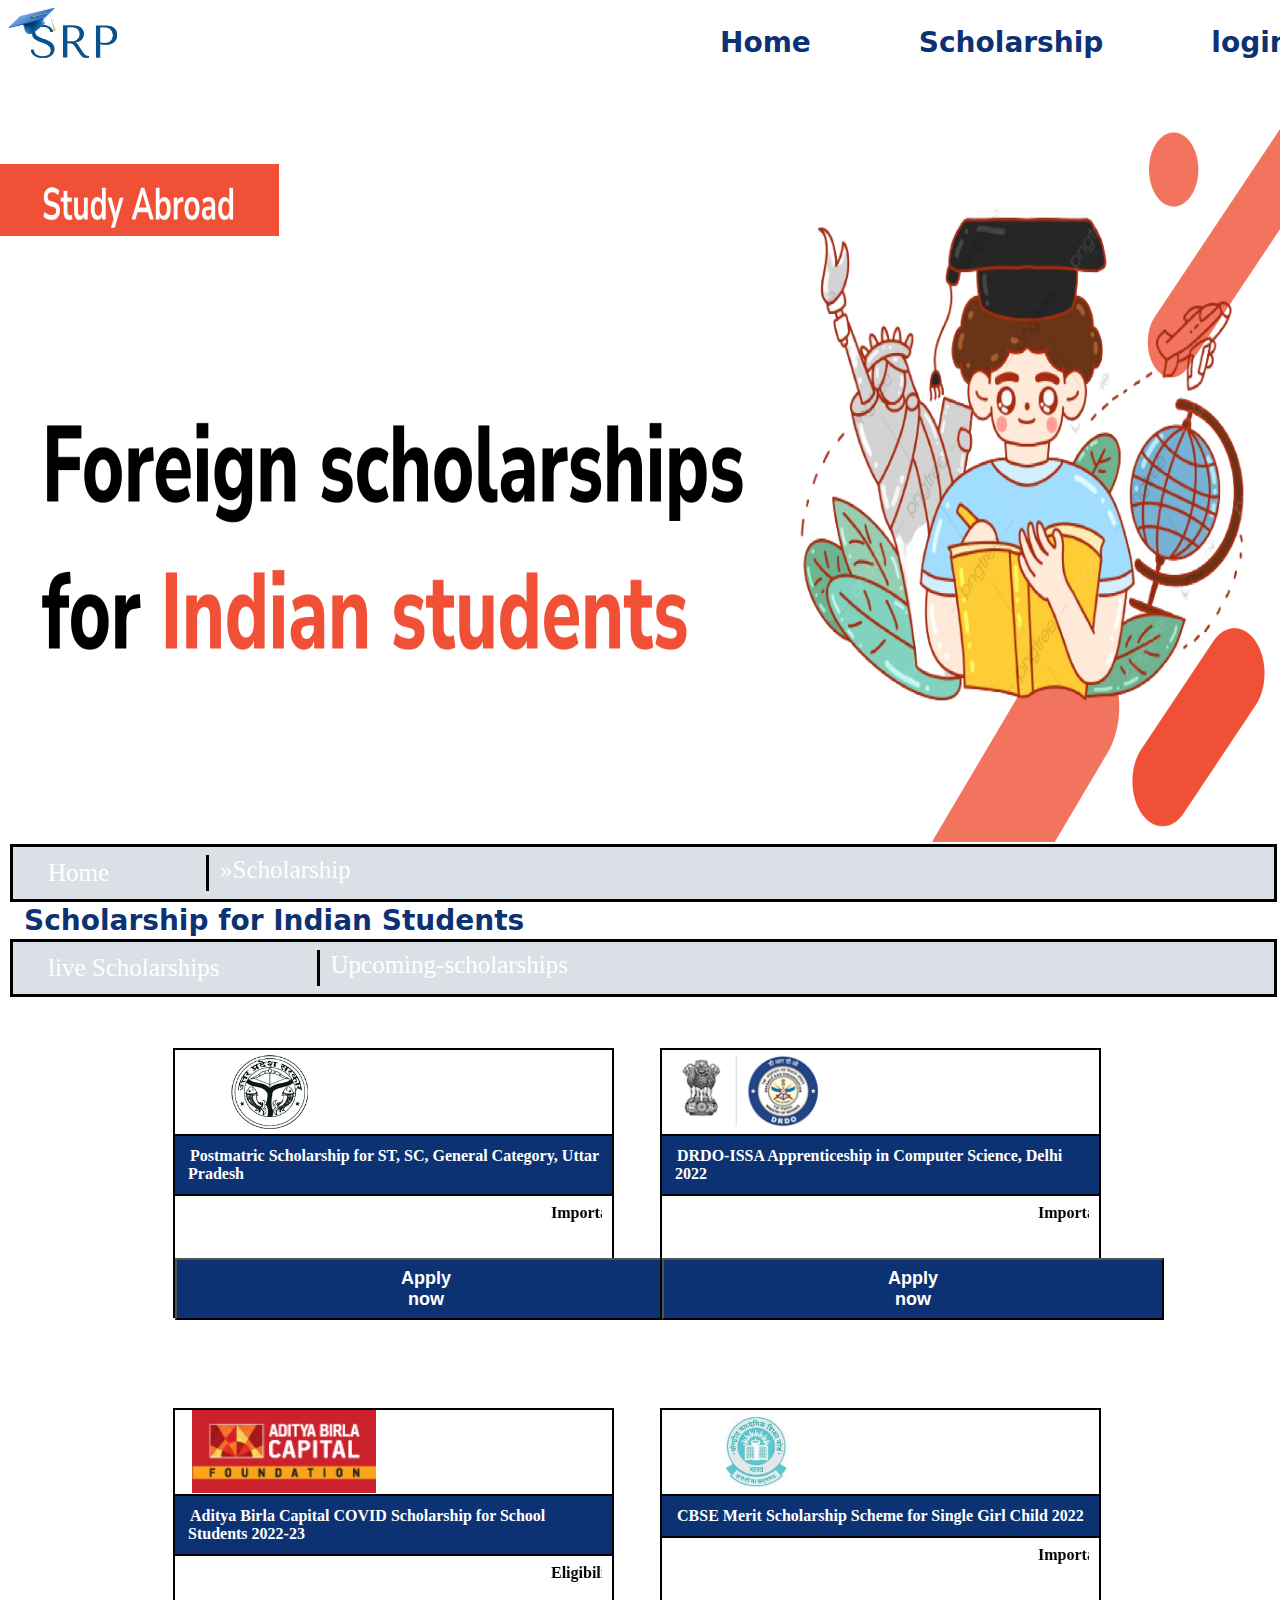
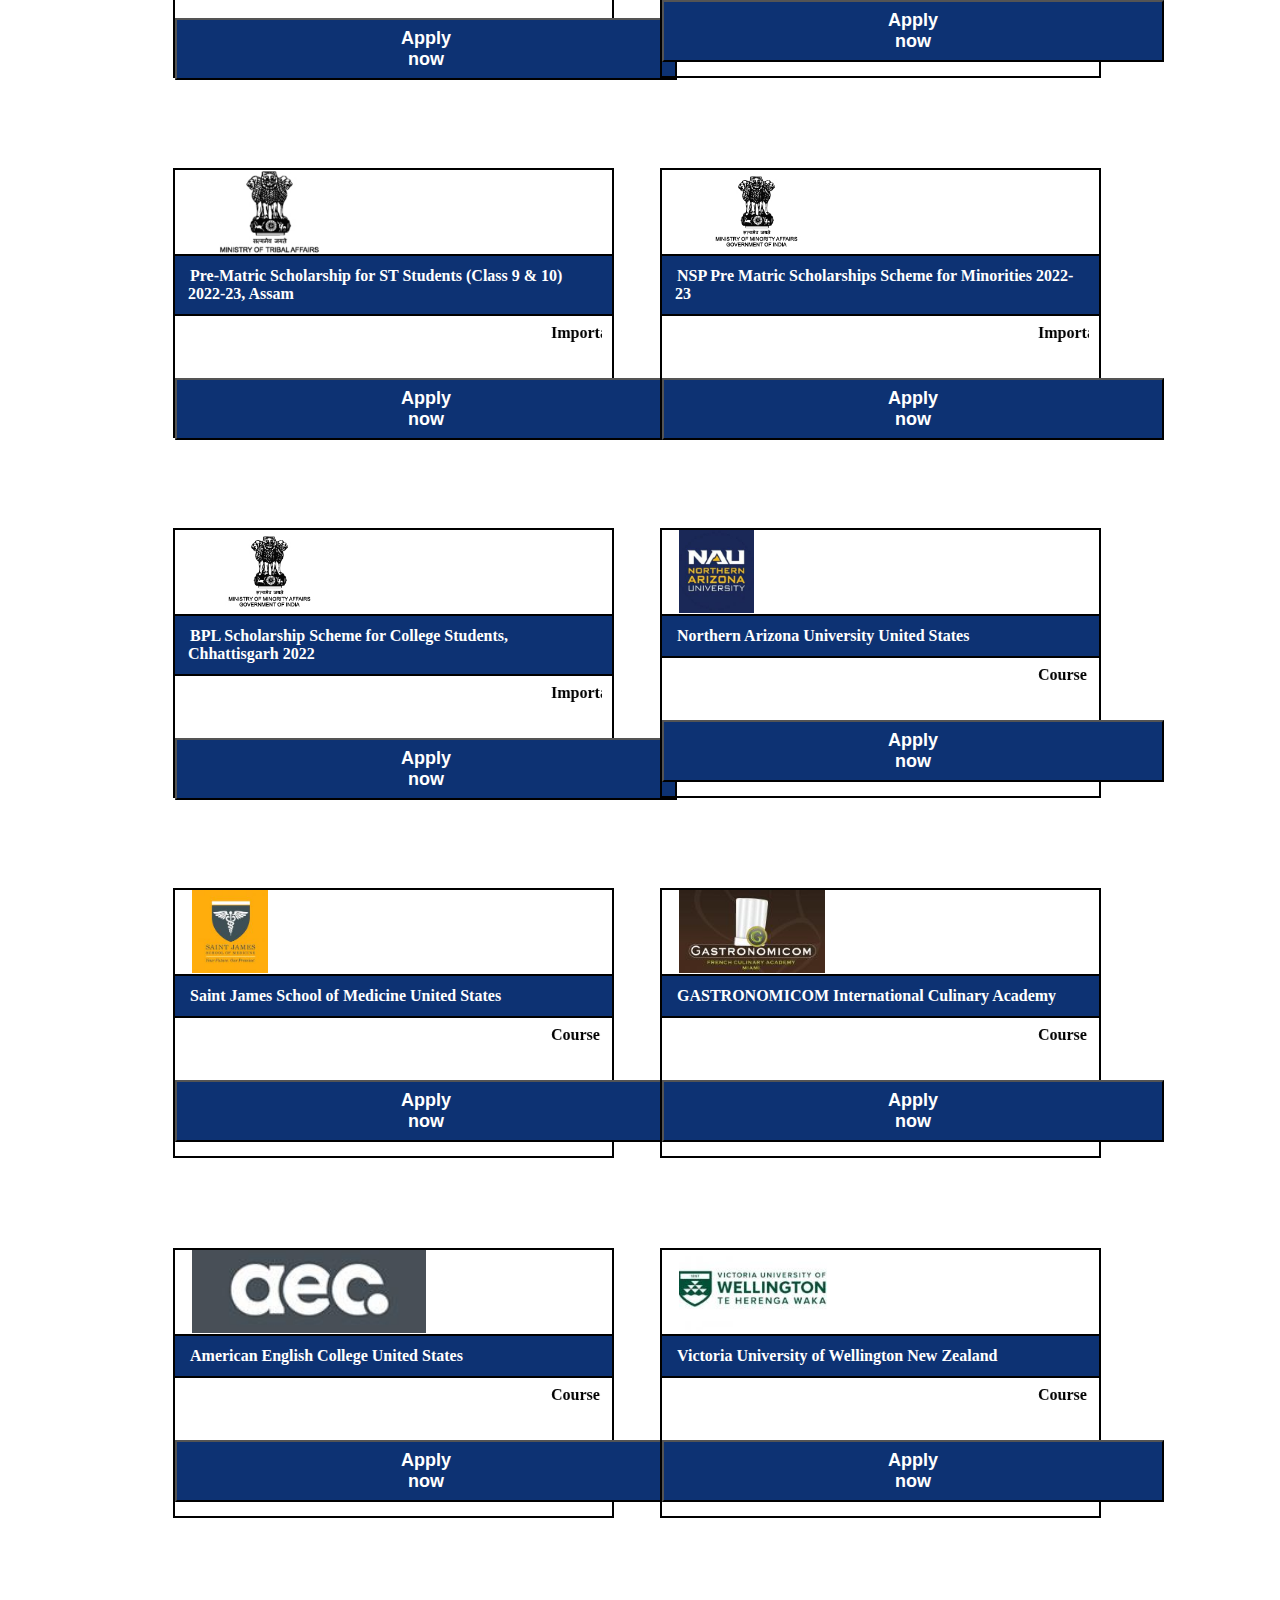
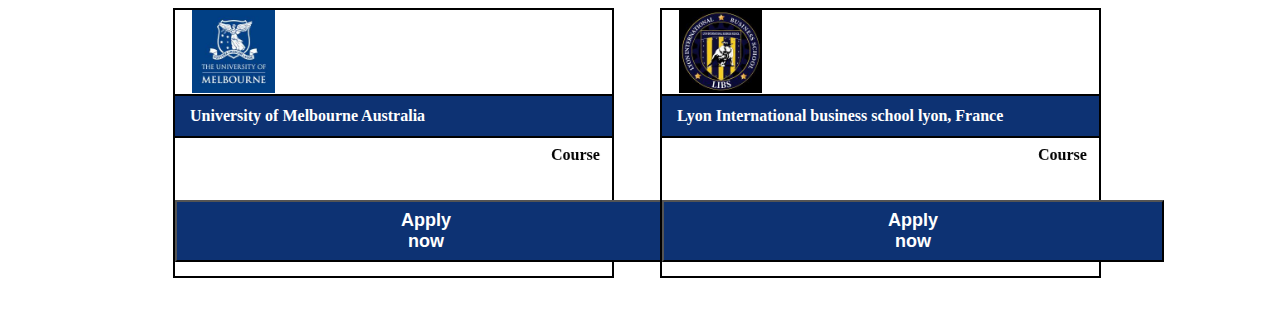
<file: scholarship.html>
<!DOCTYPE html>
<html lang="en">
<head>
    <meta charset="UTF-8">
    <meta http-equiv="X-UA-Compatible" content="IE=edge">
    <meta name="viewport" content="width=device-width, initial-scale=1.0">
    <link rel="Stylesheet" href="menu page.css">
    <title>Education Grant Scholarship Recommendation Portal</title>
</head>
<body>
<nav class="navbar">
    <div class="logo">
      <img src="logomain.png"alt="logo"><p class="heading"></p></div>
    <ul class="navlist hide" id="Hide">
        <!-- <a href="javascript:void(0)" class="closebtn" onclick="closeNav()">&times;</a> -->
            <li><a class="ss" href="index.html"><h1 class="head">Home</h1></a>
            <li><div class="dropdown">
                <button class="dropbtn"><h1 class="head">Scholarship</h1> </button>
                <div class="dropdown-content">
                  <a href="scholarship.html">All Scholarships</a>
                  <a href="scholarship.html">Categories</a>
                  <a href="scholarship.html">National</a>
                  <a href="scholarship.html">Current class</a>
                  <a href="scholarship.html">International</a>
                  <a href="scholarship.html">Government</a>
                </div>
              </div> </li>
              <li><div class="dropdown">
                <button class="dropbtn"> <h1 class="head">login</h1></button>
                <div class="dropdown-content">
                  <a href="user page.html">User</a>
                  <a href="admin page.html">Admin</a>
                </div>
              </div> </li>
            <li><a href="Article.html"><h1 class="head">Article</h1></a></li>
            <!-- <li><a href="#Q&A">Q&A</a></li>  -->
            
            <!-- <li><a href="#Register">Register</a></li> -->
        </ul>
    </ul>
    <div id="myNav" class="overlay">
      
      <a href="javascript:void(0)" class="closebtn" onclick="closeNav()">&times;</a>
      <div class="overlay-content">
        <div class="logo1"><img src="logo.png"alt="logo">Education Grant Portal</div>
          <a class="ss" href="index.html"><h1 class="head">Home</h1></a>
          <a href="scholarship.html"><h1 class="head">All Scholarships</h1></a>
          <!-- <div class="dropdown">
                <button class="dropbtn">Scholarship </button>
                <div class="dropdown-content">
                  <a href="redirect">All Scholarships</a>
                  <a href="#">Categories</a>
                  <a href="#">State</a>
                  <a href="#">Current class</a>
                  <a href="#">International</a>
                  <a href="#">Government</a>
                </div>  -->
          <a href="register.html"><h1 class="head">Register</h1></a></li>
            <a href="login form.html"><h1 class="head">Login</h1></a>
            <a href="Article.html"><h1 class="head">Article</h1></a>
            
          </div>  
      </div>
    </div>
    <span class="span" style="font-size:30px;cursor:pointer" onclick="openNav()">&#9776; </span>
    
    <script>
    function openNav() {
      document.getElementById("myNav").style.display = "block";
      document.getElementById("mar").style.display = "none";
      document.getElementById("mar").style.height = "0px";
      document.getElementById("exp").style.display = "none";
      document.getElementById("scholar").style.display = "none";
      document.getElementById("con").style.display = "none";
      document.getElementById("for").style.display = "none";
      document.getElementById("las").style.display = "none";
      document.getElementById("cd").style.display = "none";
      
    }
    
    function closeNav() {
      document.getElementById("myNav").style.display = "none";
      document.getElementById("mar").style.display = "block";
      document.getElementById("exp").style.display = "block";
      document.getElementById("scholar").style.display = "block";
      document.getElementById("con").style.display = "block";
      document.getElementById("for").style.display = "block";
      document.getElementById("las").style.display = "block";
      document.getElementById("cd").style.display = "block";
    }
    </script>
</nav>
<section class="slide" >
  <img class="mySlides" id="changer1" src="slider.png" style="width:100%">
  <img class="mySlides" id="changer3" src="changer3.jpg" style="width:100%"> 
  <img class="mySlides" id="changer2" src="Scholarship.jpg" style="width:100%">
  <img class="mySlides" id="changer2" src="maxresdefault.jpg" style="width:100%">
</section>
<script>
  var myIndex = 0;
  open();
  function open() {
    var i;
    var x = document.getElementsByClassName("mySlides");
    for (i = 0; i < x.length; i++) {
       x[i].style.display = "none";
    }
    myIndex++;
    if (myIndex > x.length) {myIndex = 1}
    x[myIndex-1].style.display = "block";
    setTimeout(open, 3000);
  }
  </script>
  </section>
<div class="art">
    <div class="art1">
            <a href="index.html" class="sc1">Home</a>
            <a href="scholarship.html" class="sc2">»Scholarship</a>
        
    </div>
<article class="artmain">
    <div class="art">
        <h1 class="head">Scholarship for Indian Students</h1>
        <div class="art1">
                <a href="scholarship.html" class="sc1">live Scholarships</a>
                <a href="Article.html" class="sc2">Upcoming-scholarships</a>
            
        </div>
    </div>
</article>
<section class="secmain">
    <din class="join2">
    <div class="part1">
        <div class="division">
          <img src="logo_18341_1595253426.jpg"alt="logo" class="low"></img>
            
        </div>
        <div class="divpart">
            <b>Postmatric Scholarship for ST, SC, General Category, Uttar Pradesh </b>
        </div>
        <div class="imp00">
          <marquee><b>Important Dates:</b>Application Starting Date - 8th July 2022 |Application Deadline - 7th November 2022</marquee>

        </div>
        <!--
          <button type="button" class="drop" id="touch" onclick="open001()"><a href="https://scholarship.up.gov.in/#" class="reg001">Apply now</a></button>
        </div> -->
        <button type="button" class="drop" id="touch" onclick="open001()"><a href="https://scholarship.up.gov.in/#" class="reg001">Apply now</a></button>
        
<script>
  function open001(){
    document.getElementById("touch").innerHTML=<a href="https://scholarship.up.gov.in/#"></a>;
  }
  
</script>

    </div>
    <div class="part2">
      <div class="division">
        <img src="drdo_logo_0.png"alt="logo" class="low"></img>
          
      </div>
      <div class="divpart">
          <b>DRDO-ISSA Apprenticeship in Computer Science, Delhi 2022</b>
      </div>
      <div class="imp00">
        <marquee><b>Important Dates:</b>Application Starting Date -  20th October 2022 |Application Deadline - 10th November 2022</marquee>

      </div>
      
        <button type="button" class="drop" id="touch" onclick="open001()"><a href="https://www.drdo.gov.in/" class="reg001">Apply now</a></button>
      
<script>
function open001(){
  document.getElementById("touch").innerHTML=<a href="https://www.drdo.gov.in/"></a>;
}

</script>

    </div>
    <div class="part3">
      <div class="division">
        <img src="aditya.png"alt="logo" class="low"></img>
          
      </div>
      <div class="divpart">
          <b>Aditya Birla Capital COVID Scholarship for School Students 2022-23</b>
      </div>
      <div class="imp00">
        <marquee><b>Eligibility</b>Applicants must be studying in Classes 1 to 12.|<b>Benefits:</b>For Classes 1 to 8 students - INR 24,000 | For Classes 9 to 12 students - INR 30,000</marquee>

      </div>
        <button type="button" class="drop" id="touch" onclick="open001()"><a href="https://www.buddy4study.com/page/aditya-birla-capital-covid-scholarship-program" class="reg001">Apply now</a></button>
      
<script>
function open001(){
  document.getElementById("touch").innerHTML=<a href="https://www.buddy4study.com/page/aditya-birla-capital-covid-scholarship-program"></a>;
}

</script>

    </div>
    <div class="part4">
      <div class="division">
        <img src="cbsc.jpg"alt="logo" class="low"></img>
          
      </div>
      <div class="divpart">
          <b>CBSE Merit Scholarship Scheme for Single Girl Child 2022</b>
      </div>
      <div class="imp00">
        <marquee><b>Important Dates:</b>Application Deadline - 14th November 2022&nbsp;<b>Eligibility:</b>
          &nbsp;|be an Indian National
          &nbsp;|be a single girl child 
          &nbsp;|have secured 60% or more marks in CBSE Class 10 examination
          &nbsp;|be pursuing studies in Class 11 and 12 at any CBSE-affiliated school whose tuition fee is not more than INR 1,500 per month</marquee>

      </div>
    
        <button type="button" class="drop" id="touch" onclick="open001()"><a href="https://cbseit.in/cbse/2022/sgcx/default.aspx" class="reg001">Apply now</a></button>
    
      
<script>
function open001(){
  document.getElementById("touch").innerHTML=<a href="https://cbseit.in/cbse/2022/sgcx/default.aspx"></a>;
}

</script>

    </div>
    <div class="part5">
      <div class="division">
        <img src="assam.jpg"alt="logo" class="low"></img>
          
      </div>
      <div class="divpart">
          <b>Pre-Matric Scholarship for ST Students (Class 9 & 10) 2022-23, Assam</b>
      </div>
      <div class="imp00">
        <marquee><b>Important Dates:</b>|Application Deadline - 15th November 2022&nbsp;<b>Eligibility:</b>
          &nbsp;have an annual income of not more than INR 2 lakh
          &nbsp;|not be getting any other Centrally-funded Pre-Matric Scholarship</marquee>

      </div>
    
        <button type="button" class="drop" id="touch" onclick="open001()"><a href="https://directorateofhighereducation.assam.gov.in/" class="reg001">Apply now</a></button>
      
      
<script>
function open001(){
  document.getElementById("touch").innerHTML=<a href="https://directorateofhighereducation.assam.gov.in/"></a>;
}

</script>

    </div>
    <div class="part6">
      <div class="division">
        <img src="nsp.jpg"alt="logo" class="low"></img>
          
      </div>
      <div class="divpart">
          <b>NSP Pre Matric Scholarships Scheme for Minorities 2022-23</b>
      </div>
      <div class="imp00">
        <marquee><b>Important Dates:</b>Scholarship Closing Date: 15th November 2022|
          |Last date for defect verification: 30th November 2022
          |Last date for Institute verification: 30th November 2022</marquee>

      </div>
    
        <button type="button" class="drop" id="touch" onclick="open001()"><a href="https://scholarships.gov.in/" class="reg001">Apply now</a></button>
    
      
<script>
function open001(){
  document.getElementById("touch").innerHTML=<a href="https://scholarships.gov.in/"></a>;
}

</script>

    </div>
    <div class="part7">
      <div class="division">
        <img src="nsp.jpg"alt="logo" class="low"></img>
          
      </div>
      <div class="divpart">
          <b>BPL Scholarship Scheme for College Students, Chhattisgarh 2022</b>
      </div>
      <div class="imp00">
        <marquee><b>Important Dates:</b>|Application Deadline - 15th November 2022<b>Eligible:</b>
          &nbsp;be an Indian citizen
          &nbsp;|be studying in any Government college in Chhattisgarh
          &nbsp;|have BPL card
          &nbsp;|have passed the annual examination in the first attempt
          &nbsp;|not be getting the benefit of any other scholarship scheme
          &nbsp;|not have short attendance</marquee>

      </div>
    
        <button type="button" class="drop" id="touch" onclick="open001()"><a href="https://postmatric-scholarship.cg.nic.in/" class="reg001">Apply now</a></button>
      
      
<script>
function open001(){
  document.getElementById("touch").innerHTML=<a href="https://postmatric-scholarship.cg.nic.in/"></a>;
}

</script>

    </div>
    <div class="part1">
  <div class="division">
      <img src="institute_1264_logo1559111224.png"alt="logo" class="low"></img>
        
    </div>
    <div class="divpart">
        <b>Northern Arizona University United States</b>
    </div>
    <div class="imp00">
      <marquee><b>Course Level:</b>Masters Degree
        
        &nbsp;|<b>Duration:</b>12 Months
        &nbsp;|<b>Intake Session:</b>Jan 2023
        &nbsp;|<b>Tuition Fees:</b>32,100 USD
        &nbsp;|<b>Exam Accepted:</b>IELTS - 6.5</marquee>

    </div>
  
      <button type="button" class="drop" id="touch" onclick="open001()"><a href="https://admission.buddy4study.com/courses/usa" class="reg001">Apply now</a></button>
    
    
<script>
function open001(){
document.getElementById("touch").innerHTML=<a href="https://admission.buddy4study.com/courses/usa"></a>;
}

</script>

</div>
<div class="part2">
  <div class="division">
    <img src="institute_1073_logo1556279243.jpg"alt="logo" class="low"></img>
      
  </div>
  <div class="divpart">
      <b>Saint James School of Medicine
        United States</b>
  </div>
  <div class="imp00">
    <marquee><b>Course Level:</b>Masters Degree
        
      &nbsp;|<b>Duration:</b>60 Months
      &nbsp;|<b>Intake Session:</b>Jan 2023
      &nbsp;|<b>Tuition Fees:</b>68,720 USD
      &nbsp;|<b>Exam Accepted:</b>IELTS - 6</marquee>

  </div>

    <button type="button" class="drop" id="touch" onclick="open001()"><a href="https://admission.buddy4study.com/course/united-states-saint-james-school-of-medicine-chicago-1073/masters-degree-md-equivalent-to-mbbs-4434" class="reg001">Apply now</a></button>
  
  
<script>
function open001(){
document.getElementById("touch").innerHTML=<a href="https://admission.buddy4study.com/course/united-states-saint-james-school-of-medicine-chicago-1073/masters-degree-md-equivalent-to-mbbs-4434"></a>;
}

</script>

</div>
<div class="part3">
  <div class="division">
    <img src="gast.jpg"alt="logo" class="low"></img>
      
  </div>
  <div class="divpart">
      <b>
        GASTRONOMICOM International Culinary Academy</b>
  </div>
  <div class="imp00">
    <marquee><b>Course Level:</b>UG Diploma
        
      &nbsp;|<b>Duration:</b>1 Months
      &nbsp;|<b>Intake Session:</b>Jan 2023
      &nbsp;|<b>Tuition Fees:</b>3,900 USD
      &nbsp;|<b>Exam Accepted:</b>IELTS - 7</marquee>

  </div>

    <button type="button" class="drop" id="touch" onclick="open001()"><a href="https://admission.buddy4study.com/course/united-states-gastronomicom-coral-gables-54/under-graduate-diploma-gourmet-program-in-cooking-and-pastry-one-month-102" class="reg001">Apply now</a></button>
  
  
<script>
function open001(){
document.getElementById("touch").innerHTML=<a href="https://admission.buddy4study.com/course/united-states-gastronomicom-coral-gables-54/under-graduate-diploma-gourmet-program-in-cooking-and-pastry-one-month-102"></a>;
}

</script>

</div>
<div class="part4">
  <div class="division">
    <img src="aec.jpg"alt="logo" class="low"></img>
      
  </div>
  <div class="divpart">
      <b>American English College
        United States</b>
  </div>
  <div class="imp00">
    <marquee><b>Course Level:</b>Intensive English Short Program
        
      &nbsp;|<b>Duration:</b>3 Months
      &nbsp;|<b>Intake Session:</b>Flexible
      &nbsp;|<b>Tuition Fees:</b>2,650 USD
      &nbsp;|<b>Exam Accepted:</b>IELTS - 4</marquee>

  </div>

    <button type="button" class="drop" id="touch" onclick="open001()"><a href="https://admission.buddy4study.com/course/united-states-american-english-college-monterey-park-372/short-courses-intensive-english-program-2045" class="reg001">Apply now</a></button>

  
<script>
function open001(){
document.getElementById("touch").innerHTML=<a href="https://admission.buddy4study.com/course/united-states-american-english-college-monterey-park-372/short-courses-intensive-english-program-2045"></a>;
}

</script>

</div>
<div class="part5">
  <div class="division">
    <img src="victoria_university_of_wellington_logo.jpg"alt="logo" class="low"></img>
      
  </div>
  <div class="divpart">
      <b>Victoria University of Wellington
        New Zealand</b>
  </div>
  <div class="imp00">
    <marquee><b>Course Level:</b>Bachelors Degree
        
      &nbsp;|<b>Duration:</b>36 Months
      &nbsp;|<b>Intake Session:</b>Mar 2023
      &nbsp;|<b>Tuition Fees:</b>103,200 NZD
      &nbsp;|<b>Exam Accepted:</b>IELTS - 6</marquee>

  </div>

    <button type="button" class="drop" id="touch" onclick="open001()"><a href="https://admission.buddy4study.com/course/new-zealand-victoria-university-of-wellington-wellington-2077/bachelors-degree-bachelor-of-architectural-studies-bas-42319" class="reg001">Apply now</a></button>
  
  
<script>
function open001(){
document.getElementById("touch").innerHTML=<a href="https://admission.buddy4study.com/course/new-zealand-victoria-university-of-wellington-wellington-2077/bachelors-degree-bachelor-of-architectural-studies-bas-42319"></a>;
}

</script>

</div>
<div class="part6">
  <div class="division">
    <img src="melbourne.jpg"alt="logo" class="low"></img>
      
  </div>
  <div class="divpart">
      <b>University of Melbourne
        Australia</b>
  </div>
  <div class="imp00">
    <marquee><b>Course Level:</b>PG Diploma
        
      &nbsp;|<b>Duration:</b>6 Months
      &nbsp;|<b>Intake Session:</b>Feb 2023
      &nbsp;|<b>Tuition Fees:</b>94,800 AUD
      &nbsp;|<b>Exam Accepted:</b>IELTS - 6.5</marquee>

  </div>

    <button type="button" class="drop" id="touch" onclick="open001()"><a href="https://admission.buddy4study.com/college/australia-university-of-melbourne-melbourne-1224" class="reg001">Apply now</a></button>

  
<script>
function open001(){
document.getElementById("touch").innerHTML=<a href="https://admission.buddy4study.com/college/australia-university-of-melbourne-melbourne-1224"></a>;
}

</script>

</div>
<div class="part7">
  <div class="division">
    <img src="france.png"alt="logo" class="low"></img>
      
  </div>
  <div class="divpart">
      <b>Lyon International business school
        lyon, France</b>
  </div>
  <div class="imp00">
    <marquee><b>Course Level:</b>PG Diploma
        
      &nbsp;|<b>Duration:</b>6 Months
      &nbsp;|<b>Intake Session:</b>Feb 2023
      &nbsp;|<b>Tuition Fees:</b>94,800 AUD
      &nbsp;|<b>Exam Accepted:</b>IELTS - 6.5</marquee>

  </div>

    <button type="button" class="drop" id="touch" onclick="open001()"><a href="https://admission.buddy4study.com/college/france-lyon-international-business-school-lyon-1109" class="reg001">Apply now</a></button>

  
<script>
function open001(){
document.getElementById("touch").innerHTML=<a href="https://admission.buddy4study.com/college/france-lyon-international-business-school-lyon-1109"></a>;
}

</script>
<!-- <div class="d-grid gap-2 d-md-flex justify-content-md-end">
  <button class="btn btn-primary me-md-2" type="button">Button</button>
  <button class="btn btn-primary" type="button">Button</button>
</div> -->


</div>
</div>
</section>
</file>
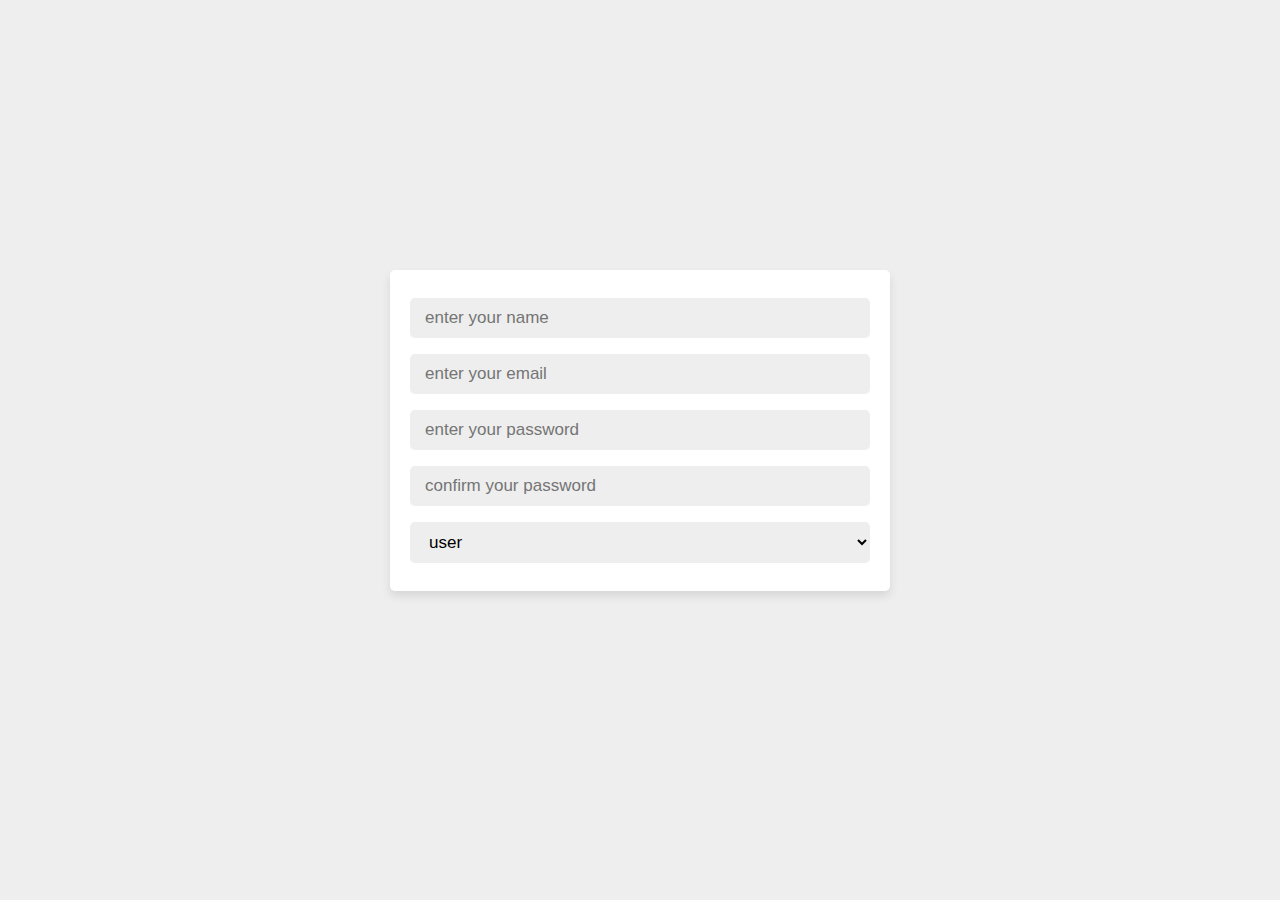
<file: Scholarships.html>
<!DOCTYPE html>
<html lang="en">
<head>
    <meta charset="UTF-8">
    <meta http-equiv="X-UA-Compatible" content="IE=edge">
    <meta name="viewport" content="width=device-width, initial-scale=1.0">
    <title>Scholarships</title>
    <link rel="stylesheet" href="style.css">
</head>
<body>
    <div class="form-container">

        <form action="" method="post">
           <input type="text" name="name" required placeholder="enter your name">
           <input type="email" name="email" required placeholder="enter your email">
           <input type="password" name="password" required placeholder="enter your password">
           <input type="password" name="cpassword" required placeholder="confirm your password">
           <select name="user_type">
              <option value="user" id="user">user</option>
              <option value="admin">admin</option>
           </select>

        </form>
</body>
</html>
</file>
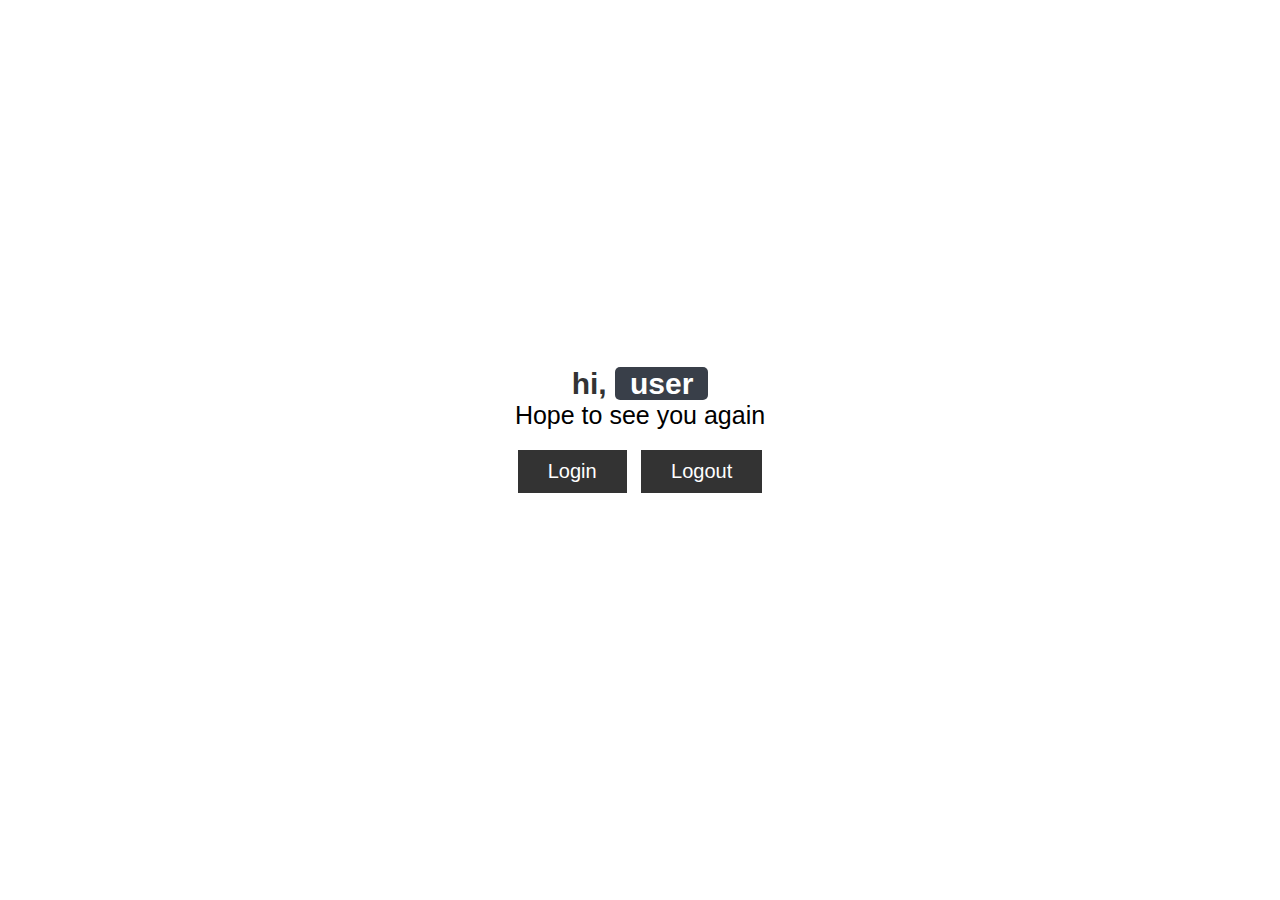
<file: User logout.html>
<!DOCTYPE html>
<html lang="en">
<head>
   <meta charset="UTF-8">
   <meta http-equiv="X-UA-Compatible" content="IE=edge">
   <meta name="viewport" content="width=device-width, initial-scale=1.0">
   <title>user page</title>

   <!-- custom css file link  -->
   <link rel="stylesheet" href="style.css">

</head>
<body>
   
<div class="container">

   <div class="content">
      <h3>hi, <span>user</span></h3>
      <h1> </h1>
      <p>Hope to see you again</p>
      <a href="login form.html" class="btn">login</a>
      <!-- <a href="register.html" class="btn">register</a> -->
      <a href="index.html" class="btn">logout</a>
   </div>

</div>

</body>
</html>
</file>
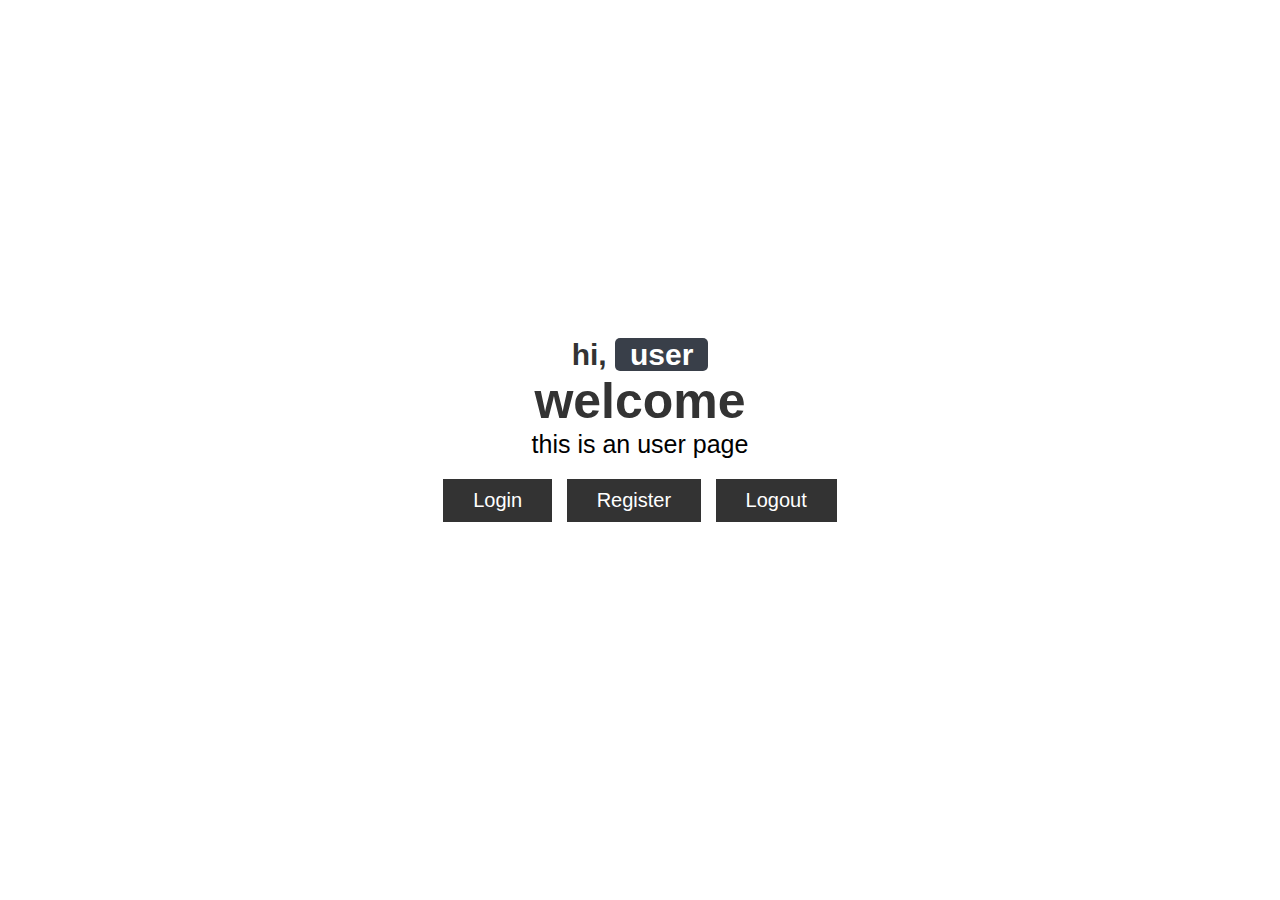
<file: user page.html>
<!DOCTYPE html>
<html lang="en">
<head>
   <meta charset="UTF-8">
   <meta http-equiv="X-UA-Compatible" content="IE=edge">
   <meta name="viewport" content="width=device-width, initial-scale=1.0">
   <title>user page</title>

   <!-- custom css file link  -->
   <link rel="stylesheet" href="style.css">

</head>
<body>
   
<div class="container">

   <div class="content">
      <h3>hi, <span>user</span></h3>
      <h1>welcome </h1>
      <p>this is an user page</p>
      <a href="login form.html" class="btn">login</a>
      <a href="registration.html" class="btn">register</a>
      <a href="logout.php" class="btn">logout</a>
   </div>

</div>

</body>
</html>
</file>
<file: menu page.css>
/* font-family: "Raleway", sans-serif */
*{
    margin:0;
    padding:0;
}
.alert {
  padding: 20px ;
  margin:10px 10px;
  background-color: #0d3273;
  color: white;
}

.close00{
  margin-left: 15px;
  color: white;
  font-weight: bold;
  float: right;
  font-size: 22px;
  line-height: 20px;
  cursor: pointer;
  transition: 0.3s;
}
.script{
  background-color: #0d3273;
  color:white;
}
.close00:hover {
  color: white;
}
.blink {
  animation: blink 1.5s linear infinite;
  color: red;
  font-family: sans-serif;
}
@keyframes blink {
  50% {
      opacity: 0;
  }
}

.navbar{
  display: flex;
  align-items: center;
  justify-items: center;
  /* position: sticky; */
  top: 0;
  cursor: pointer;
  /* background: url(img/waste.png); */
  background-color: white;
  /* padding: 5px 0px; */
  margin: 1px;
}
.logo{
  padding: 1px 0px;
  color: white;
  margin: -35px -3px;
  display: flex;
  /* margin: 0px 0px;*/
}

.logo img{
  width: 135px;
  height: 19vh;
  margin: -10px 2px;
  padding: 18px 0px;
  /* border: 3px solid white; */
  /* border-radius: 50px; */
  /* background-color: white; */
  /* padding: 34px 0px;*/
  }
.logo1{
  display: none;
}
.navlist{
  width: 70%;
    display: flex;
    align-items: center;
    text-size-adjust: 20%;
    padding: 0px 530px;
}
.heading{
  width: -17%;
  display: block;
  text-size-adjust: 20%;
  /* color: #cea600; */
  color:#ccc;
  padding: 48px 1px;
  text-align: center;
  flex: none;
  font-size: 20px;
}
.navlist li{
    list-style: none;
    padding: 15px 30px;

}
.navlist li a{
    text-decoration: none;
    color: white;
    font-size: large;
    font-size: 120%;
}
.navlist li a:hover{
    text-decoration: none;
    color: grey;

}
.dropdown {
    float: left;
    overflow: hidden;
  }
  
  .dropdown  {
    font-size: 20px;  
    border: none;
    outline: none;
    color: white;
    
    background-color: inherit;
    font-family: inherit;
    margin: 0;
  }
  .dropbtn {
    font-size: 20px;  
    border: none;
    outline: none;
    color: white;
    
    background-color: inherit;
    font-family: inherit;
    margin: 0;
  }
  .reg:link {
    color:white;
    background-color: transparent;
    text-decoration: none;
  }
  .reg:visited {
    color: white;
    background-color: transparent;
    text-decoration: none;
  }
  .reg:hover {
    color: red;
    background-color: transparent;
    text-decoration: underline;
  }
  .reg:active {
    color: gray;
    background-color: transparent;
    text-decoration: underline;
  }
  .navbar a:hover, .dropdown:hover{
    background-color: white;
  }
  .dropbtn:hover{
    background-color: gray;
  }
  hr{
    padding:5px 10px;
  }
  .dropdown-content {
    display: none;
    position: absolute;
    background: url('nav\ bg.png'); 
    min-width: 200px;
    box-shadow: 0px 8px 16px 0px rgba(0,0,0,0.2);
    z-index: 1;
    font-size: 13px;
  }
  
  .dropdown-content a {
    float: none;
    color: black;
    padding: 12px 16px;
    text-decoration: none;
    display: block;
    text-align: left;
  }
  
  .dropdown-content a:hover {
    background-color: #ddd;
  }
  
  .dropdown:hover .dropdown-content {
    display: block;
  }
  .slide{
    margin: 2px 0px;
  }
  .mySlides{
    height:84vh;
    /* position: sticky; */
    display: flex;

  }
  #changer3{
    height:80vh;
  }
  .imp{
    display: flex; 
    padding:2px 2px;
    top:0;
    cursor: pointer;
  }
  .news{
    display: flex;
    width:10%;
    height: 6vh;
    margin: 6px;
    color: white;
    background: url('nav\ bg.png');
    box-shadow: 0px 8px 16px 0px rgba(205, 204, 204, 0.2);
    
    font-size: 16px; 
    /* padding:2px 50px; */
  }
  .notice{
    width: 90%;
    border: 2px solid gray;
    height: 6vh;
    margin: 6px;
    color: black;
    background-color: white; 
    box-shadow: 0px 8px 16px 0px rgba(158, 156, 156, 0.2);
    font-size: 16px;
    padding:2px 50px;
    font-family: "Raleway", sans-serif;
  }
  .last{
    text-align: center;
    padding: 30px 0;
    font-family:SourceSansPro,system-ui,-apple-system,BlinkMacSystemFont,Segoe UI,Roboto,Oxygen,Ubuntu,Cantarell,Droid Sans,Helvetica Neue,Fira Sans,sans-serif;
    display: flex;
    justify-content: center;
    color: #0d3273;
    font-size: 20px;
    font-weight: bold;
    /* background-color: black; */
    position: sticky;}
a:link {
  color: white;
  background-color: transparent;
  text-decoration: none;
}

a:visited {
  color:white;
}

a:hover {
  color:white;
  background-color: transparent;
  text-decoration: underline;
}

a:active {
  color: white;
  background-color: transparent;
  text-decoration: underline;
}
b{
    margin:2px;
}
* {
    box-sizing: border-box;
  }
  
  /* Style inputs */
  input[type=text], select, textarea {
    width: 200%;
    padding: 12px;
    border: 1px solid #ccc;
    margin-top: 6px;
    margin-bottom: 16px;
    resize: vertical;
  }
  
  input[type=submit] {
  justify-content:center;
    background-color: #ccc;
    color: black;
    padding: 12px 30px;
    border: none;
    cursor: pointer;
  }
  
  input[type=submit]:hover {
    background-color: #ccc;
  }
  
  .container {
    border-radius: 5px;
    background-color: #f2f2f2;
    padding: 10px;
  }
  .column {
    float: left;
    width: 50%;
    margin-top: 6px;
    padding: 20px ;
  }
  .row:after {
    content: "";
    display: table;
    clear: both;
  }

.contact{
    font-family: Arial, Helvetica, sans-serif;
  }
#mar{
    color:black;
}
#mar:hover{
       color: purple;
  }
.content{
      height:75vh;
      color: #000!important;
      /* background-color: #f1f1f1!important; */
      margin:10px 10px;
      box-shadow: 5px 10px 8px 10px #888888; 
}
.btn2:hover{
  color:white;
}
.btn20:hover{
  color:white;
}
/* .content {

  background-color: red;
  position: relative;
  animation-name: example;
  animation-duration: 4s;
}

@keyframes example {
  /* 0%   {background-color:red; left:0px; top:0px;} 
  25%  {background-color:yellow; left:200px; top:0px;}} */
  .image0{
    margin:24px -50px;
    /* -webkit-mask-image: linear-gradient(black, transparent);
  mask-image: linear-gradient(black, transparent); */
  }
  .image00{
    margin:24px -50px;
    /* -webkit-mask-image: linear-gradient(black, transparent);
  mask-image: linear-gradient(black, transparent); */
  }
  .image0012{
    margin: -6px -50px;
    height: 70vh;
  }
  h2{
    color: #0d3273;
    margin: -4px 77px;
    font-size: 40px;
    padding: 10px 10px;
    font-family: SourceSansPro,system-ui,-apple-system,BlinkMacSystemFont,Segoe UI,Roboto,Oxygen,Ubuntu,Cantarell,Droid Sans,Helvetica Neue,Fira Sans,sans-serif;
  }
  h1{
    color: #0d3273;
    margin: -4px 39px;
    font-size: 40px;
    padding: 10px 10px;
    font-family: SourceSansPro,system-ui,-apple-system,BlinkMacSystemFont,Segoe UI,Roboto,Oxygen,Ubuntu,Cantarell,Droid Sans,Helvetica Neue,Fira Sans,sans-serif;
  }
  .head{
      color: #0d3273;
      margin: 0px 0px;
      font-size: 28px;
      padding: 0px 24px;
      font-family: SourceSansPro,system-ui,-apple-system,BlinkMacSystemFont,Segoe UI,Roboto,Oxygen,Ubuntu,Cantarell,Droid Sans,Helvetica Neue,Fira Sans,sans-serif;
  }
  h5{
    color: black;
    margin: 2px 77px;
    font-size: 20px;
    padding: 10px 10px;
    font-family: SourceSansPro,system-ui,-apple-system,BlinkMacSystemFont,Segoe UI,Roboto,Oxygen,Ubuntu,Cantarell,Droid Sans,Helvetica Neue,Fira Sans,sans-serif;
  }
  .expcon0{
    background-color:#0d3273;
   height: 50vh;
    color:#f1f1f1;
    padding:25px 124px;
    display:flex;
    flex-direction: column;
    margin: -185px 10px;
    position: sticky;
    /* border-left:13px solid #bc087a;
    border-top:13px solid #bc087a; */
  }
  .extra {
    background-color: #bc087a;
    width: 71%;
    color: #f1f1f1;
    padding: 110px 0px;
    display: flex;
    flex-direction: column;
    margin: -332px -402px;
    position: sticky;
}
.extra:hover{
  border: 1px solid;
  box-shadow: 5px 10px 18px #bc087a;
}
.expcon0:hover{
  border: 1px solid;
  box-shadow: 5px 10px 18px #0d3273;
}
.extra0:hover{
  border: 1px solid;
  box-shadow: 5px 10px 18px #bc087a;
}
.expcon00:hover{
  border: 1px solid;
  box-shadow: 5px 10px 18px #0d3273;
}
.extra0 {
  background-color: #bc087a;
  width: 71%;
  color: #f1f1f1;
  padding: 110px 0px;
  display: flex;
  flex-direction: column;
  margin: -332px -402px;
  position: sticky;
}
  .expcon00{
    background-color:#0d3273;
    height: 50vh;
     color:#f1f1f1;
     padding:25px 124px;
     display:flex;
     flex-direction: column;
     margin: -185px 10px;
     position: sticky;
  }
  .box{
    background-color: #bc087a;
    width:65%;
    color:#f1f1f1;
    padding:53px 10px;
    display:flex;
    flex-direction: column;
    margin: -384px -391px;
    position: sticky;
    border-left:13px solid #bc087a;
    border-top:13px solid #bc087a;
  }
.contentdiv{
  height:100vh;
      color: #000!important;
      background-color: #f1f1f1!important;
      margin:124px 20px;
      box-shadow: 5px 10px 8px 10px #888888;
}



.span{
    display: none; 
    position: absolute;
    cursor: pointer;
    right: 5%;
    top:15px;
    color: white;
}
.closebtn{
display: none; 
    position: absolute;
    cursor: pointer;
    right: 5%;
    top:15px;
    color: white;
}

.txt1{
    font-size: 50px;
    color: #0d3273;
    
  font-family: SourceSansPro,system-ui,-apple-system,BlinkMacSystemFont,Segoe UI,Roboto,Oxygen,Ubuntu,Cantarell,Droid Sans,Helvetica Neue,Fira Sans,sans-serif;
}
.underline{
  color: #cea600;
  width:20px;
  height:5vh;
  padding:10px 10px;
}

.scho1{
  width: 45%;
    /* border: 2px solid gray; */
    display: flex;
    height: 32vh;
    /* margin: 75px 17px; */
    /* color: black; */
    background-color: #bc087a;
    box-shadow: 0px 8px rgb(158 156 156 / 20%);
    /* z-index: 1; */
    margin: 88px 42px;
    /* font-size: 25px; */
    padding: 0px 54px;
    /* background: url(waste.png); */
    font-family: "Raleway", sans-serif;
    /* text-align: center; */
    /* display: flex; */
    /* border-right:13px solid #bc087a;
    border-bottom:13px solid #bc087a; */
}
.scho1:hover{
  border: 1px solid;
  box-shadow: 5px 10px 18px #bc087a;
}
.scho2{
  width: 45%;
    /* border: 2px solid gray; */
    display: flex;
    height: 32vh;
    /* margin: 75px 17px; */
    /* color: black; */
    background-color: #0c746a;
    box-shadow: 0px 8px rgb(158 156 156 / 20%);
    /* z-index: 1; */
    margin: 88px 12px;
    /* font-size: 25px; */
    padding: 0px 54px;
    /* background: url(waste.png); */
    font-family: "Raleway", sans-serif;
    /* text-align: center; */
    /* display: flex; */
    /* border-right:13px solid #bc087a;
    border-bottom:13px solid #bc087a; */
}
.scho2:hover{
  border: 1px solid;
  box-shadow: 5px 10px 18px #0c746a;
}
.edu{
    font-size: 26px;
    margin:-46px 0px;
    color: black;
    font-family: SourceSansPro,system-ui,-apple-system,BlinkMacSystemFont,Segoe UI,Roboto,Oxygen,Ubuntu,Cantarell,Droid Sans,Helvetica Neue,Fira Sans,sans-serif;
}
.image{
  margin: -43px -54px;
  padding: 43px 0px;
  height: 296px;
  width: 361px;
}
.image1{
  margin: -43px -54px;
    padding: 43px 0px;
    height: 296px;
    width: 361px;
}

.txt{
  font-size: 24px;
  color: white;
  margin: 13px 45px;
  padding: 0px 78px;
  font-size: 27px;
  font-family: SourceSansPro,system-ui,-apple-system,BlinkMacSystemFont,Segoe UI,Roboto,Oxygen,Ubuntu,Cantarell,Droid Sans,Helvetica Neue,Fira Sans,sans-serif;
}

.txt00{
  font-size: 24px;
  color: white;
  margin: 13px 45px;
  padding: 0px 78px;
  font-size: 27px;
    font-family: SourceSansPro,system-ui,-apple-system,BlinkMacSystemFont,Segoe UI,Roboto,Oxygen,Ubuntu,Cantarell,Droid Sans,Helvetica Neue,Fira Sans,sans-serif;
}
.txt2{
  font-size: 25px;
    padding: 12px 50px;
    font-family: "Raleway", sans-serif;
    width: 90%;
    color: white;
    margin:10px 50px;
}
.Button{
  margin: 165px 0px;
}
.Button00{
  margin: 165px 0px;
}
.join{
  display: flex;
  flex-direction: row;
  margin: 10px 43px;
}
.btn{
  /* font-size: 16px; */
    padding: 8px 5px;
    font-family: "Raleway", sans-serif;
    border-radius: 2px;
    color: white;
    background-color: #bc087a;
    margin: -8px -300px;
    font-size: 24px;
}
.btn00{
  /* font-size: 16px; */
    padding: 8px 5px;
    font-family: "Raleway", sans-serif;
    border-radius: 2px;
    color: white;
    background-color: #0c746a;
    margin: -8px -315px;
    font-size: 24px;
}
.btn:hover{
  color:white;
}
.btn:visited{
  color:white;
}
.btn::before{
  color: white;
}
.btn::after{
  color: white;
}
.btn1{
  font-size: 16px;
    margin: 30px;
    padding: 20px 60px;
    font-family: "Raleway", sans-serif;
    border-radius: 15px;
    color: white;
    /* width: 2%; */
    background: url('waste.png');
    cursor: pointer;
}
.btn1:hover{
  background: url('waste2.png');
}
.arrow{
  color:#9b7d02
}
.btn2{
  font-size: 16px;
    margin: 34px -450px;
    padding: 12px 41px;
    font-family: "Raleway", sans-serif;
    border-radius: 15px;
    color: white;
    /* width: 2%; */
    /* background: url('waste.png'); */
    background-color:#0d3273;
    cursor: pointer;
    display: block;
}
.btn20{
  font-size: 16px;
    margin: 34px -450px;
    padding: 12px 41px;
    font-family: "Raleway", sans-serif;
    border-radius: 15px;
    color: white;
    /* width: 2%; */
    /* background: url('waste.png'); */
    background-color:#0d3273;
    cursor: pointer;
    display: block;
}
.content{
  margin:19px 20px;


}

.different{
  margin:40px 50px;
}
/* .scholarship{
  background:url('960x0.jpg');
} */
.scholarship-for{
  font-size: 50px;
  text-align: center;
  justify-content: center;
}
.overlay{
  display:none;
}
h6{
  
  color: white;
    margin: -14px -39px;
    padding: 8px 45px;
    width: 199%;
}
.explore{
  
  background-color: #f1f1f1!important;  
  /* background: url('img/waste2.png'); */
  /* background-size: cover; */
  /* background: url('img/waste2.png'); */
  /* margin:5px; */
  height:100vh;
  font-family: "Raleway", sans-serif;
  /* box-shadow: 5px 10px 8px 10px #888888; */
}
.explore0{
  height:100vh;
  font-family: "Raleway", sans-serif;
  /* box-shadow: 5px 10px 8px 10px #888888; */
}
.main{
  height:30vh;
  color: #000!important;
  margin:71x 51px;
  /* display: flex;
  flex-direction: column; */
}
.main0{
  height:30vh;
  color: #000!important;
  margin:71x 51px;
  /* display: flex;
  flex-direction: column; */
}
h4{
  padding: 33px 0px;
  /* color: #000!important; */
  color: white;
  margin: -14px -59px;
  text-align: left;

}
h3{
  padding: 19px 8px;
    font-size: 38px;
    width: 98%;
    /* color: #000!important; */
    color: white;
    margin: -224px 31px;
    text-align: left;
}
/* .txt{
  margin: 10px 10px;

} */
.exp-con{
    /* display: flex; */
    font-size: 20px;
    text-align: center;
    margin: 10px; 
    padding:36px 459px; 
}
.exp-con0{
  /* display: flex; */
  font-size: 20px;
  text-align: center;
  margin: 10px; 
  padding:36px 459px; 
}
.design{
    /* display: flex; */
    font-size: 20px;
    text-align: center;
    margin: -325px 131px; 
    padding:186px 17px;
    background-color: #bc087a ;
    width: 36%;
  }
  .designin{
    /* display: flex; */
    font-size: 20px;
    text-align: center;
    margin: -292px -49px; 
    padding:227px 71px;
    width:109%;
    background-color:#0d3273;
  }
  .section{
    height:95vh;
  }
  .maindes{
    margin:0px 0px;
    padding:0px 0px;
  }
  .md{
    margin:-258px 0px;
    padding:0px 0px;
    position:relative;
  }
.para{
  display: flex;
  flex-direction: column;
  font-size: 20px;
  /* color:white; */
}
.para001{
  display: flex;
  flex-direction: column;

}
.para0{
  display: flex;
  flex-direction: column;
  font-size: 20px;
  /* color:white; */
}
.but{
  margin: -10px 370px;

}
.but0{
  margin: -10px 370px;

}
.mar{
  z-index: 0;
}
.art1{
  margin: 2px 10px;
  padding: 9px 0px; 
  border: 3px solid #000; 
  display: flex; 
  width: 99%;
  background-color: #dbdfe6;
  font-size: 18px;
}
.art1:hover{
  background-color: #393f49;
}
.divpart1{
  margin: 14px -61px;
  padding: 12px 220px; 
  width: 44%;
  width: 89%;
}
.join2{
  display: flex;
  flex-wrap: wrap;
  margin:6px 150px;
  }
  .part1{
    margin:45px 23px;
    padding:0px 0px;
    height:30vh;
    width:45%;
    border:2px solid black;
  }
  .part1{
    margin:45px 23px;
    padding:0px 0px;
    height:30vh;
    width:45%;
    border:2px solid black;
  }.part2{
    margin:45px 23px;
    padding:0px 0px;
    height:30vh;
    width:45%;
    border:2px solid black;
  }.part3{
    margin:45px 23px;
    padding:0px 0px;
    height:30vh;
    width:45%;
    border:2px solid black;
  }.part4{
    margin:45px 23px;
    padding:0px 0px;
    height:30vh;
    width:45%;
    border:2px solid black;
  }.part5{
    margin:45px 23px;
    padding:0px 0px;
    height:30vh;
    width:45%;
    border:2px solid black;
  }.part6{
    margin:45px 23px;
    padding:0px 0px;
    height:30vh;
    width:45%;
    border:2px solid black;
  }.part7{
    margin:45px 23px;
    padding:0px 0px;
    height:30vh;
    width:45%;
    border:2px solid black;
  }
  .division{
    margin: 3px 0px;
    padding: 0px 10px;
    border-bottom: 2px solid black;
  }
  .divpart{
    margin: -3px 0px;
    padding: 11px 13px;
    border-bottom: 2px solid black;
    background-color:  #0d3273;
    color:white;
  }
  .imp00{
    margin: 11px 0px;
    padding: 0px 10px;
  }
  .divpart1{
    margin: 14px 0px;
    padding: 4px 225px;
    background-color: #0d3273;
  }
  .low{
    margin: -11px -3px;
    padding: 8px 10px;
    height: 11vh;
  }
  .drop{
    padding: 8px 224px;
    margin: 21px 0px;
    background-color: #0d3273;
    font-size: 18px;
    font-weight: bold;
  }
  .sc1{
  /* color:#000; */
  font-size: 25px;
  margin: 3px 35px;
  color:white;
  
}
.sc1:hover{
  color:#000;
  background-color: white;
} 
.sc2:hover{
  color:#000;
  background-color: white;
} 
.sc2{
  color:white;
  font-size: 25px;
  margin: -1px 62px;
  padding: 1px 11px;
  border-left:3px solid #000 ;
  
}


@media screen and (max-width: 758px) 
{
  .txt2 {
    font-size: 18px;
    padding: 35px 1px;
    font-family: "Raleway", sans-serif;
    /* width: 59%; */
    color: white;
    margin: 15px -28px;
    display: flex;
    flex-direction: column;
    /* width: 50px; */
}

  .overlay{
    display:flex;
  }
    .column, input[type=submit] {
      width: 100%;
      margin-top: 0;
    }
    .column {
      width: 100%;
    }
    .navbar{
        flex-direction: column;
        height: 12vh;
        /* background-color: #f1f1f1!important; */
        background-color: white;
    }
    .navlist{
        flex-direction: column;
        height: 4vh;
        display: none;
    }
    .dropdown-content{
        flex-direction: column;
        float: right;
        display: none;
    }
    .span{
        display: block;
    }
     /* .hide{
        opacity: 0;
    }  */
    .content{
      height: 126vh;
    padding: 45px 0px;
    }
    .extra {
      background-color: #bc087a;
      width: 101%;
      color: #f1f1f1;
      padding: 103px 27px;
      display: flex;
      height: 55vh;
      flex-direction: column;
      margin: -63px -7px;
      position: sticky;
  }
    .contentdiv{
      height: 173vh;
      margin: 344px 23px;
    }
    .Button{
      /* display: block;
      width: 100%; */
      padding: 9px 0px;
      flex-direction: column;
    }
    .Button00{
      /* display: block;
      width: 100%; */
      padding: 9px 0px;
      flex-direction: column;
    }
    .scho1{
      width: 120%;
    height: 80vh;
    display: block;
    margin: 82px -25px;
      /* height:20vh; */
    }
    .scho2{
      width: 120%;
    height: 80vh;
    display: block;
    margin: -43px -25px;
      /* height:20vh; */
    }
    .scho1:hover{
      border: 1px solid;
      box-shadow: 5px 10px 18px #bc087a;
    }
 
    .scho2:hover{
      border: 1px solid;
      box-shadow: 5px 10px 18px #0c746a;
    }
    .txt{
      font-size: 25px;
    padding: 0px;
    display: block;
    width: 108%;
    margin: 55px 1px;
    }
    .txt00{
      font-size: 25px;
    padding: 0px;
    display: block;
    width: 108%;
    margin: 55px 1px;
    }
    .btn{
      font-size: 30px;
      margin: 3px -22px;
    }
    .btn00{
      font-size: 29px;
      margin: -43px -41px;
    }
    .txt{
      font-size: 36px;
    }
    .txt00{
      font-size: 36px;
    }
    .join {
      display: flex;
      flex-direction: column;
      margin: 10px 39px;
      }
    .news{
      width:30%;
    }
    .logo {
      /* width: 400px;
      display: block; */
      /* justify-content: center; */
      /* align-items: center; */
      padding: 4px 0px;
      margin: 3px -2px;
  }
  .logo img{
    margin: -31px 2px;
  }
  h6{
    color: white;
    margin: -44px 67px;
    padding: 12px 21px;
  }
  .overlay {
    height: 100%;
    width: 99%;
    display: none;
    position: fixed;
    z-index: 1;
    /* top: 0; */
    /* left: 0; */
    /* background: url(nav\ bg.png); */
    background-color: white;
  }
  
  .overlay-content {
    position: relative;
    top: 25%;
    width: 100%;
    text-align: center;
    margin-top: 30px;
  }
  
  .overlay a {
    padding: 8px;
    text-decoration: none;
    font-size: 36px;
    color: white;
    display: block;
    transition: 0.3s;
  }
  
  .overlay a:hover, .overlay a:focus {
    color: #f1f1f1;
  }
   a{
    text-decoration: white;
  }
  
  .overlay .closebtn {
    position: absolute;
    top: 20px;
    right: 45px;
    font-size: 60px;
  }
    .overlay a {font-size: 20px;
    margin:5px 138px;
  }
    .overlay .closebtn {
    font-size: 40px;
    top: 15px;
    right: 35px;
    color:#0d3273
    }
    .myNav{
        width:50px;
    }
    #changer3{
      height:40vh;

    }
    .mySlides{
      height:25vh
    }
  
  .span{
    /* padding: 20px 1750px; */
    color: #0d3273;
    margin: 23px 16px;
  }
  .logo1{
    width: 30px;
    /* display: flex; */
    justify-content: center;
    align-items: center;
    padding: 2px 30px;
    color:white;
    display: none;
}
.logo1 img{
    width: 70px;
    border:3px solid white;
    border-radius: 50px;
    background-color: white;
    
}
.btn1{
  font-size: 16px;
    margin: 5px 10px;
    padding: 15px 15px;
    /* font-family: "Raleway", sans-serif; */
    border-radius: 15px;
    /* color: white; */
    /* width: 2%; */
    /* background: url(img/waste.png); */
    /* display: block; */
    background: url('waste.png');
    cursor: pointer;
}
.btn1:hover{
  background: url('waste2.png');
}
.explore{
  height:50vh;
}
.explore0{
  height:50vh;
}
h4{
  font-size: 23px;
    /* padding: 0px 1px; */
    margin: 84px 0px;
    width: 256px;
    text-align: left;
}
/* .but{
  margin: 62px -28px;
} */
.map{
  width: 300px;
  padding: 0px 0px;
  margin: 19px 25px;
}
.or{
  margin: 11px 152px;
}
.last{
  flex-direction: column;
    height: 12vh;
    /* background-color: #f1f1f1!important; */
    background-color: black;
}
.heading{
  width:0%;
  padding:2px 1px;
}
.expcon0{
  height: 52vh;
 
  margin: -103px -26px;
  width: 333px;
  text-align: left;
    
}
.expcon00{
  height: 50vh;
  width: 89%;
  margin: -98px -12px;
  width: 349px;
  text-align: left;
    
}
h4{
  font-size: 20px;
    /* padding: 0px 1px; */
    margin: 16px -80px;
    width: 256px;
    text-align: left;
}
.image0{
  display: block;
  width: 368px;
  height: 41vh;
  margin: -13px -14px;
}
.image00{
  display: block;
  width: 361px;
  height: 41vh;
  margin: -13px -14px;
}
.image0012{
  display: block;
  width: 361px;
  height: 41vh;
  margin: -13px -14px;
}
.main{
  height:132vh;
}
.main0{
  height:132vh;
}
.exp-con{
  padding:0px 0px;
}
.exp-con0{
  padding:0px 0px;
}
.explore{
  height: 105vh;
  width:94%;
  margin: 251px 15px;
}
.explore0{
  height: 55vh;
  width:94%;
  margin: 115px 15px;
}
/* */.para{
  font-size: 20px;
}
.para0{
  font-size: 20px;
}
/* .but{
  margin:146px 323px;
} */
/* */.btn2{ 
  margin: 232px -325px;
    font-size: 20px;
  }
  .btn20{ 
    margin: 232px -325px;
      font-size: 20px;
    }
h2{
  margin: 8px 4px;
    font-size: 32px;
}
h5{
  margin: 34px 7px;
}
.Button{
  margin: -31px 38px;
}
.Button00{
  margin: -31px 38px;
}
.but{
  margin: -300px 212px;
    padding: 43px 0px;
}
.but0{
  margin: -300px 212px;
  padding: 43px 0px;
}
/* .exp-con{
  margin: 10px 469px;
    padding: 36px 0px;
} */
.scholarship{
  height:200vh;
}
.image{
  width: 380px;
  height: 35vh;
  margin: -1px -55px;
  padding: 0px 0px;
}
.image1{
  width: 380px;
  height: 35vh;
  margin: -1px -55px;
  padding: 0px 0px;
}
.content {
  margin: -284px 23px;
}
.end{
  margin: 169px 23px;
}
.last{
  margin: 25px -13px;
}
.design {
  /* display: flex; */
  font-size: 20px;
  text-align: center;
  margin: 259px 31px;
  padding: 110px 26px;
  background-color: #bc087a;
  height: 42vh;
  width: 88%;
}
.form-container {
  height: 106vh;
  display: block;
  margin: 58px -11px;
  padding: 9px;
  /* background: #eee; */
  width: 104%;
}
.designin {
  /* display: flex; */
  font-size: 20px;
  text-align: center;
  margin: -162px -39px;
  padding: 192px 0px;
  width: 111%;
  background-color: #0d3273;
}
h3 {
  padding: 19px 8px;
  font-size: 24px;
  width: 88%;
  /* color: #000!important; */
  color: white;
  margin: -191px 22px;
  text-align: left;
}
.section{
  height: 70vh;
}
.notice{
  padding: 5px 3px;
}
/* .line
{    content: "";
  position: absolute;
  height: 4px;
  background: #e6ac16;
  display: -webkit-flex;
  display: -moz-box;
  display: flex;
  width: 38px;
  z-index: 1;
  bottom: -1px;
  left: 50%;
  margin-left: -19px;} */
.art{
  margin:10px 10px;
  padding:0px 0px
}
.art1{
  margin:13px 164px;
  padding:0px 0px;
  border:3px solid #000;
  display:flex;
  width: 44%;
  background-color: #0d3273;
}
.sc1{
  /* color:#000; */
  font-size: 25px;
  margin: 3px 35px;
  color:white;
  
}
.sc1:hover{
  color:#000;
  background-color: white;
} 
.sc2:hover{
  color:#000;
  background-color: white;
} 
.sc2{
  color:white;
  font-size: 25px;
  margin: -1px 62px;
  padding: 1px 11px;
  border-left:3px solid #000 ;
  
}
/* .sc2:visited{
  color:#000
} */
.part1{
  margin:45px 23px;
  padding:0px 0px;
  height:30vh;
  width:45%;
  border:2px solid black;
}
.part2{
  margin:45px 23px;
  padding:0px 0px;
  height:30vh;
  width:45%;
  border:2px solid black;
}
.part3{
  margin:45px 23px;
  padding:0px 0px;
  height:30vh;
  width:45%;
  border:2px solid black;
}
.part4{
  margin:45px 23px;
  padding:0px 0px;
  height:30vh;
  width:45%;
  border:2px solid black;
}
.part5{
  margin:45px 23px;
  padding:0px 0px;
  height:30vh;
  width:45%;
  border:2px solid black;
}
.part6{
  margin:45px 23px;
  padding:0px 0px;
  height:30vh;
  width:45%;
  border:2px solid black;
}
.part7{
  margin:45px 23px;
  padding:0px 0px;
  height:30vh;
  width:45%;
  border:2px solid black;
}
.join2{
display: flex;
flex-wrap: wrap;
margin:6px 150px;
}
.division{
  margin: 3px 0px;
  padding: 0px 10px;
  border-bottom: 2px solid black;
}
.divpart{
  margin: -3px 0px;
  padding: 11px 13px;
  border-bottom: 2px solid black;
  background-color:  #0d3273;
  color:white;
}
.low{
  margin: -11px -3px;
  padding: 8px 10px;
  height: 11vh;
}
.divpart1{
  margin: 14px 0px;
  padding: 4px 225px;
  background-color: #0d3273;
}
.imp00{
  margin: 11px 0px;
  padding: 0px 10px;
}
.drop{
  padding:11px 156px;
  background-color:  #0d3273;
}
.reg001{
  background-color:  #0d3273;
}
.reg001:hover {
  background-color:  #0d3273;
}
.reg001:visited {
  background-color:  #0d3273;
}
.reg001:after{
  background-color:  #0d3273;
}
 /* @media screen and (max-width: 600px) {  */
.art{
  margin:0px 12px;
  padding:0px 0px;
  
}
.art1{
  margin: 12px -23px;
  /* padding: 0px 0px; */
  /* border: 3px solid #000; */
  /* display: flex; */
  width: 111%;
}
.head{
  margin: -4px 9px;
  padding: 0px 0px;

}
.sc2{
  margin:10px 10px;
  padding:0px 0px;
}
.join2{
  display: flex;
  flex-direction: column;
}
.part1{
  width: 592%;
  margin: 19px -160px;
}
.part2{
  width: 592%;
  margin: 19px -160px;
}
.part3{
  width: 592%;
  margin: 19px -160px;
}
.part4{
  width: 592%;
  margin: 19px -160px;
}
.part5{
  width: 592%;
  margin: 19px -160px;
}
.part6{
  width: 592%;
  margin: 19px -160px;
}
.part7{
  width: 592%;
  margin: 19px -160px;
}
.divpart1{
  margin: 14px -61px;
  /* padding: 12px 220px; */
  width: 44%;
  /* width: 89%; */
}
}
</file>
<file: style.css>
*{
   font-family: 'Poppins', sans-serif;
   margin:0; padding:0;
   box-sizing: border-box;
   outline: none; border:none;
   text-decoration: none;
}

.container{
   min-height: 100vh;
   display: flex;
   align-items: center;
   justify-content: center;
   padding:20px;
   padding-bottom: 60px;
}

.container .content{
   text-align: center;
}

.container .content h3{
   font-size: 30px;
   color:#333;
}

.container .content h3 span{
   background: #393f49;
   color:#fff;
   border-radius: 5px;
   padding:0 15px;
}

.container .content h1{
   font-size: 50px;
   color:#333;
}

.container .content h1 span{
   color:#393f49;
}

.container .content p{
   font-size: 25px;
   margin-bottom: 20px;
}

.container .content .btn{
   display: inline-block;
   padding:10px 30px;
   font-size: 20px;
   background: #333;
   color:#fff;
   margin:0 5px;
   text-transform: capitalize;
}

.container .content .btn:hover{
   background: #393f49;
}

.form-container{
   min-height: 100vh;
   display: flex;
   align-items: center;
   justify-content: center;
   padding:20px;
   padding-bottom: 60px;
   background: #eee;
   
}

.form-container form{
   padding:20px;
   border-radius: 5px;
   box-shadow: 0 5px 10px rgba(0,0,0,.1);
   background: #fff;
   text-align: center;
   width: 500px;
}

.form-container form h3{
   font-size: 30px;
   text-transform: uppercase;
   margin: 15px 113px;
   color:#333;
}

.form-container form input,
.form-container form select{
   width: 100%;
   padding:10px 15px;
   font-size: 17px;
   margin:8px 0;
   background: #eee;
   border-radius: 5px;
}
#submit{
   width: 100%;
   padding:10px 15px;
   font-size: 17px;
   margin:8px 0;
   background: #eee;
   border-radius: 5px;
}
#submit:hover{
   background:  #393f49;
}

.form-container form select option{
   background: #fff;
}

.res:hover{
   color:white;
}


.form-container form .form-btn{
   background: #dbdfe6;
   color:#393f49;
   text-transform: capitalize;
   font-size: 20px;
   cursor: pointer;
}

.form-container form .form-btn:hover{
   background: #393f49;
   color:#fff;
}

.form-container form p{
   margin-top: 10px;
   font-size: 20px;
   color:#333;
}

.form-container form p a{
   color:#393f49;
}

.form-container form .error-msg{
   margin:10px 0;
   display: block;
   background: #393f49;
   color:#fff;
   border-radius: 5px;
   font-size: 20px;
   padding:10px;
}
textarea{
   width:90%;
   display: flex;
   flex-direction: column;
}
.or{
   margin:10px 10px;
   font-size: 25px;
}
show{
   color:black;
}
.form-container {
   min-height: 100vh;
   display: flex;
   align-items: center;
   justify-content: center;
   padding: 20px;
   padding-bottom: 60px;
   background: #eee;
   /* box-shadow: 5px 10px 8px 10px #888888;  */
}
@media screen and (max-width: 400px) {
.form-container form {
   padding: 40px;
    border-radius: 5px;
    box-shadow: 0 5px 10px rgb(0 0 0 / 10%);
    background: #fff;
    text-align: center;
    width: 330px;
}
.form-container {
   min-height: 100vh;
   display: block;
   padding: 20px;
   background: #eee;
   width: 20%;
}
/* .map{
   width:30%;
} */
}
</file>
<file: Article.css>
.Article{
    /* background-color: rgb(253, 242, 242); */
    background-color:#f1f1f1!important;
    width: 88%;
    background-size: cover;
    font-size: 15px;
    border: 2px 2px solid grey;
    border-radius: 6px;
    margin: 20px 84px;
    padding: 5px 97px;
    justify-content: center;
    /* text-align: center;
    /* text-align: center; */

}
.img4{
    margin: 5px 243px;
    padding:5px 5px;
    display: flex;
    flex-direction: column;
}
.big2{
    font-size: 50px;
    justify-content: center;
    text-align: center;
    margin: 2px;
}
.header{
  color: #0d3273;
  margin: 0px 0px;
  font-size: 28px;
  padding: 0px 24px;
  font-family: SourceSansPro,system-ui,-apple-system,BlinkMacSystemFont,Segoe UI,Roboto,Oxygen,Ubuntu,Cantarell,Droid Sans,Helvetica Neue,Fira Sans,sans-serif;
}
.small2{
    font-size: 30px;
    width: 100%;
    /* display: flex;  */
    /* flex-direction: column; */
    justify-content: center; 
    /* padding: 90px 90px; */
    text-align: left;
    justify-content: left;
}
a.visited{
  color:black;
}
@media screen and (max-width: 600px) {
   
    .Article{
      flex-direction: column;
      margin: 7px 24px;
    }
    .img4{
      width: 300px;
      margin: 10px -69px;
    }
    .small2{
      width: 300px;
      margin: 2px -75px;
      font-size: 20px;
    }
    .big2{
      margin: 9px -78px;
      }
 .show{
    margin: 10px -44px;
    padding: 14px 21px;
font-size: 20px;
 }
 a:link {
    color: green;
    background-color: transparent;
    text-decoration: none;
  }
  
  .art {
    color:black;
  }
  
  a:hover {
    color:black;
    background-color: transparent;
    text-decoration: underline;
  }
  
  a:active {
    color: black;
    background-color: transparent;
    text-decoration: underline;
  }
  a:visited{
    color:black;
  }
}
</file>
